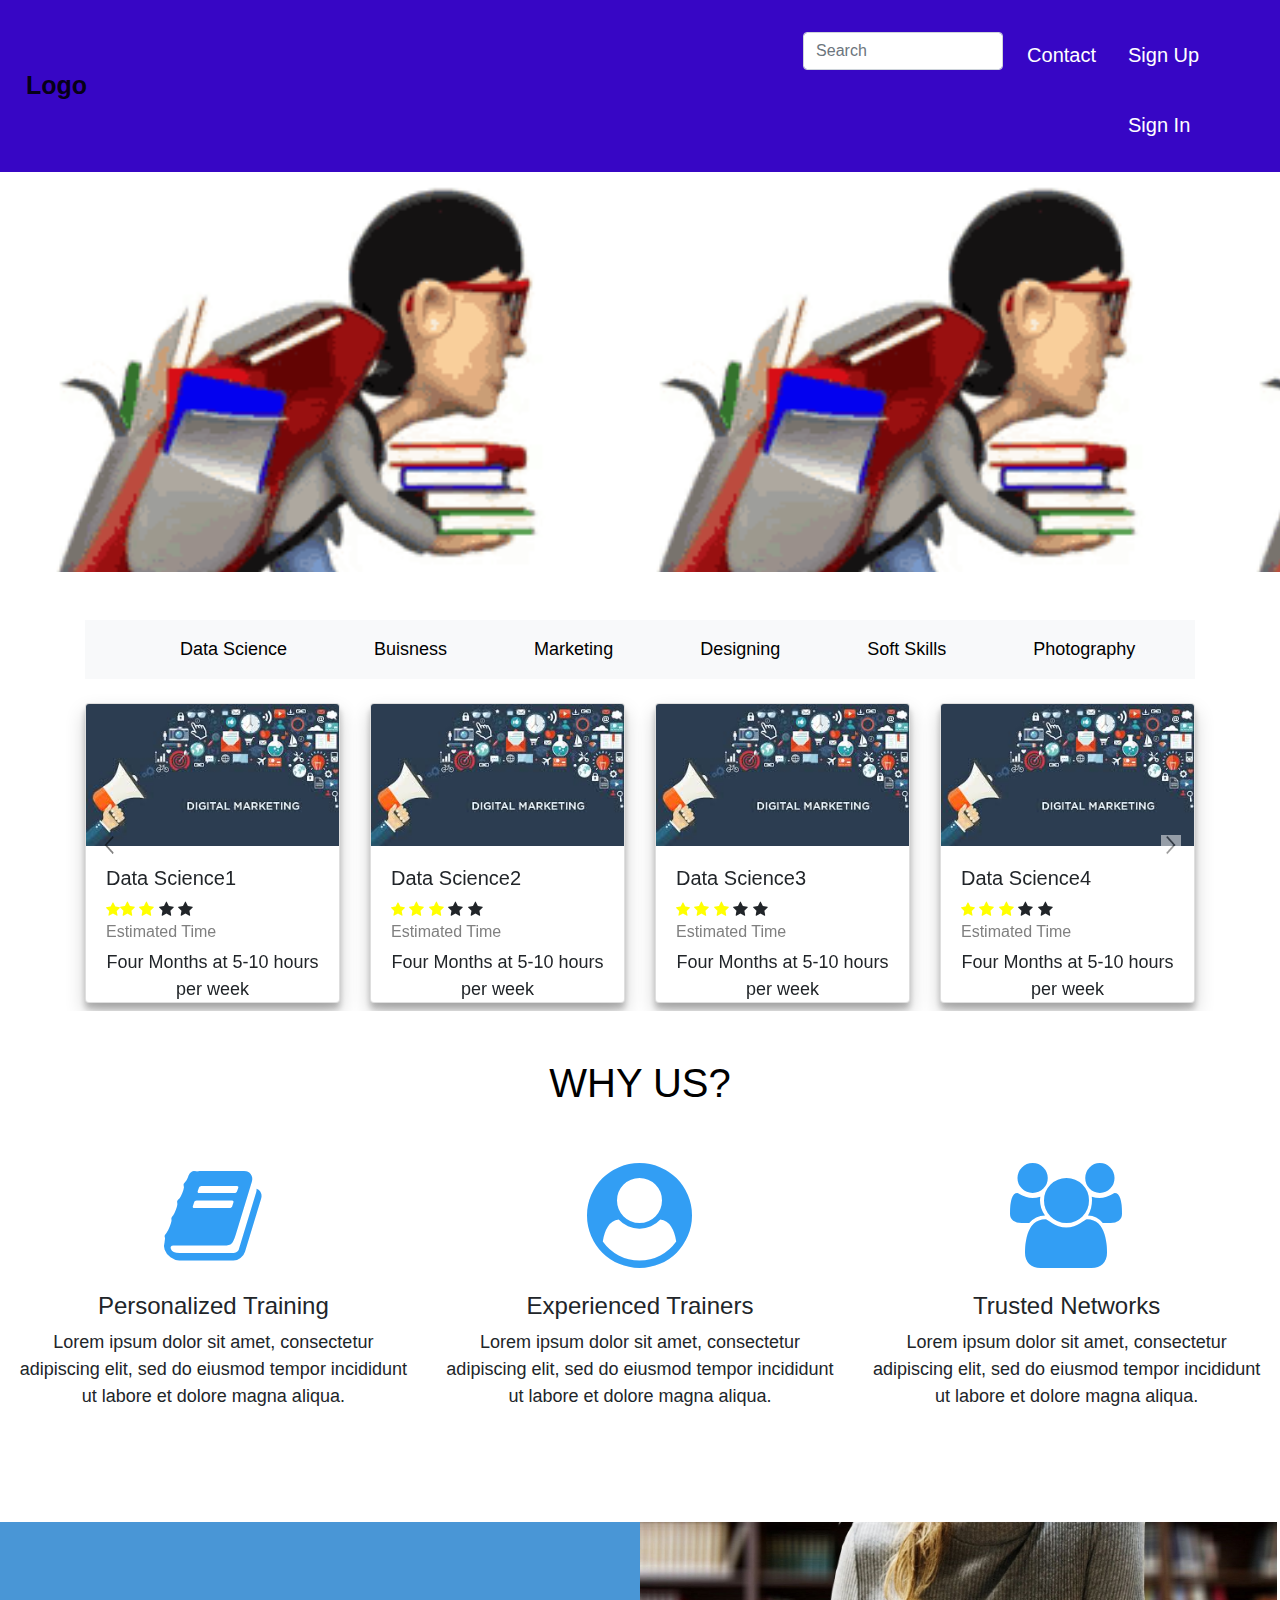
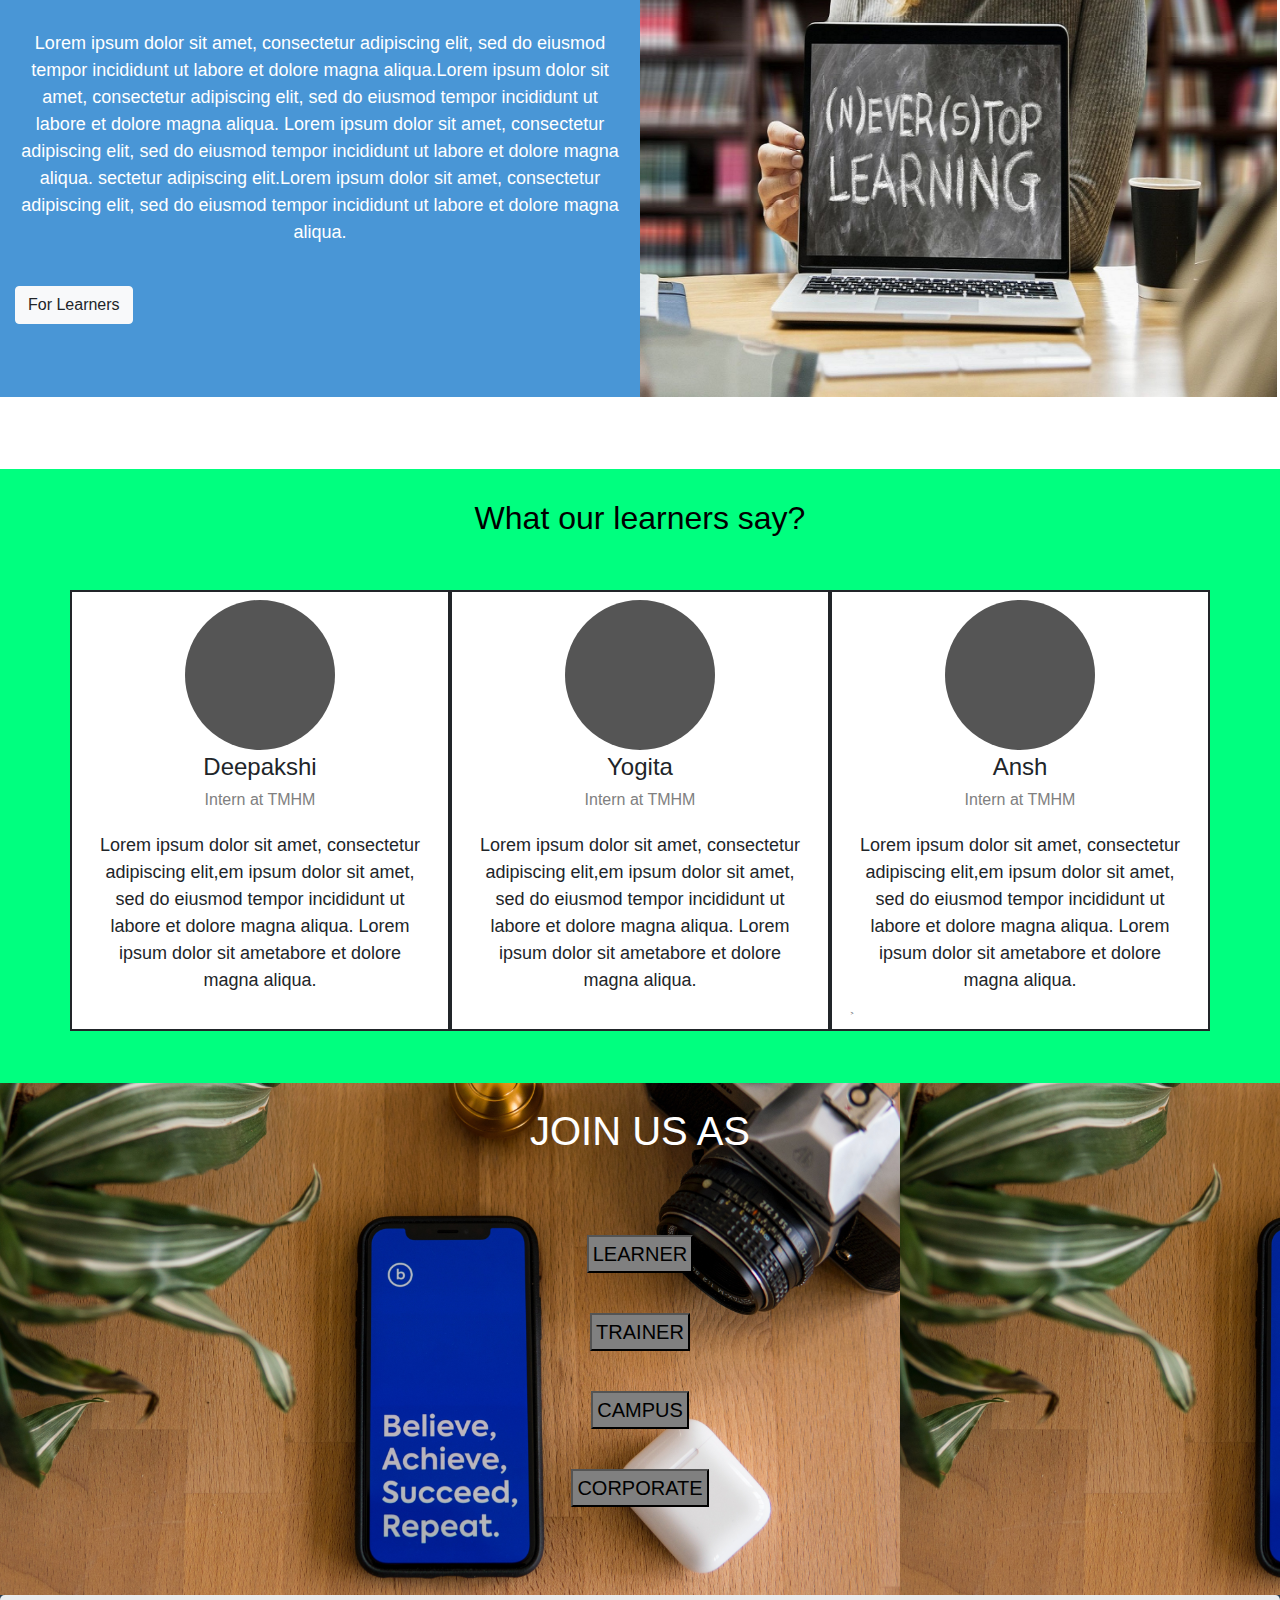
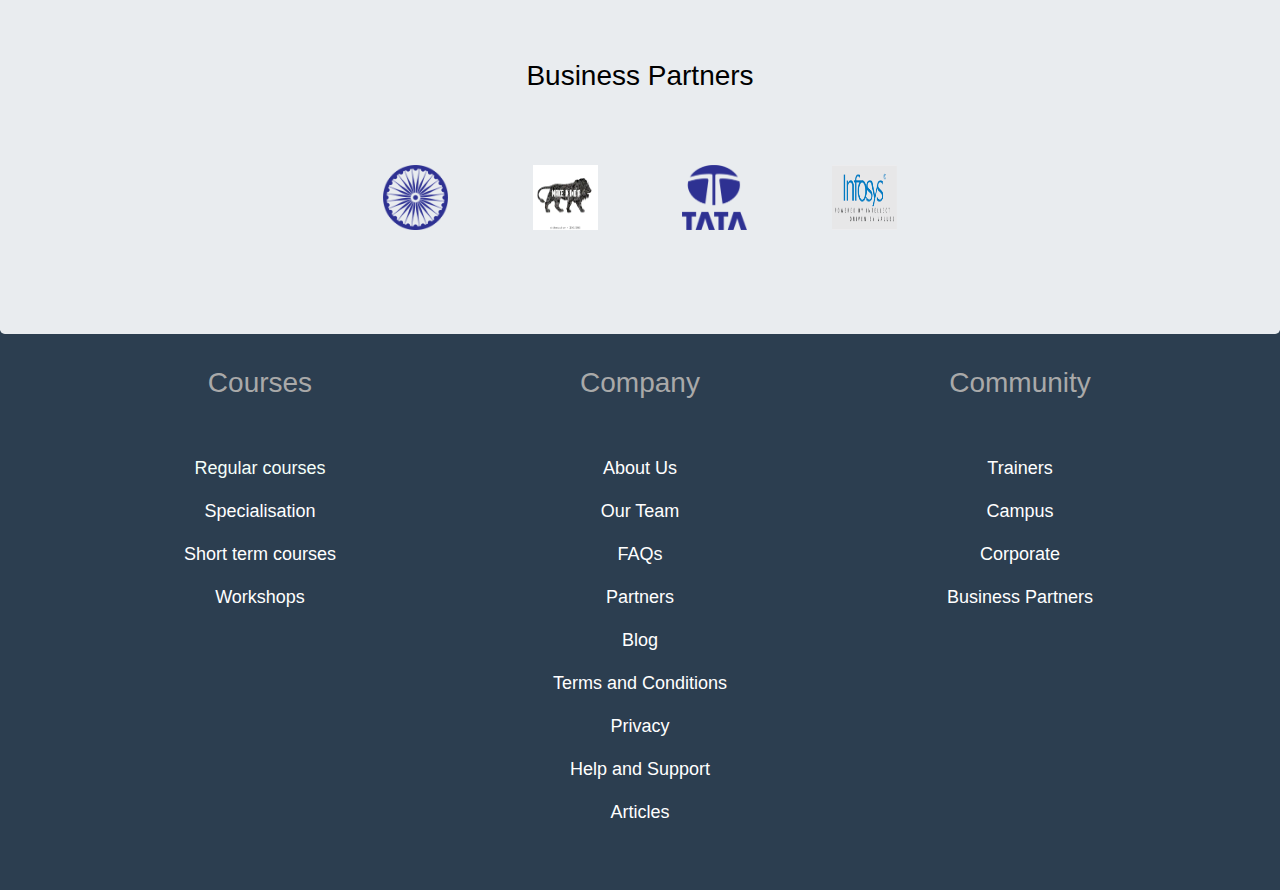
<file: index.html>
<!DOCTYPE html>
<html>
<head>
	<title></title>
	<meta name="viewport" content="width=device-width, initial-scale=1.0">
	<link rel='stylesheet' href='https://stackpath.bootstrapcdn.com/bootstrap/4.4.1/css/bootstrap.min.css' integrity='sha384-Vkoo8x4CGsO3+Hhxv8T/Q5PaXtkKtu6ug5TOeNV6gBiFeWPGFN9MuhOf23Q9Ifjh' crossorigin='anonymous'>
	<link rel='stylesheet' href='https://stackpath.bootstrapcdn.com/font-awesome/4.7.0/css/font-awesome.min.css'>
	<!-- <link rel="stylesheet" type="text/css" href="landing1 page.css"> -->
	<link rel='stylesheet' type='text/css' href='style.css'>
	<script src='https://code.jquery.com/jquery-3.4.1.slim.min.js' integrity='sha384-J6qa4849blE2+poT4WnyKhv5vZF5SrPo0iEjwBvKU7imGFAV0wwj1yYfoRSJoZ+n' crossorigin='anonymous'></script>
	<script src='https://cdn.jsdelivr.net/npm/popper.js@1.16.0/dist/umd/popper.min.js' integrity='sha384-Q6E9RHvbIyZFJoft+2mJbHaEWldlvI9IOYy5n3zV9zzTtmI3UksdQRVvoxMfooAo' crossorigin='anonymous'></script>
	<script src='https://stackpath.bootstrapcdn.com/bootstrap/4.4.1/js/bootstrap.min.js' integrity='sha384-wfSDF2E50Y2D1uUdj0O3uMBJnjuUD4Ih7YwaYd1iqfktj0Uod8GCExl3Og8ifwB6' crossorigin='anonymous'></script>
</head>

<script type='text/javascript'>
	function change(clicked){
		if( clicked=='cat1'){
			// if(catt1.innerHTML==''){
				var output1="<div class='carousel-inner'><div class='carousel-item active'><div class='container'><div class='row'><div class='col-sm-12 col-lg-3 mt-4'><div class='card'><img class='card-img-top' src='img/digit.jpg' alt='Card image cap'><div class='card-body'><h5>Data Science1</h5><span class='fa fa-star checked sp' ></span><span class='fa fa-star checked '></span>"
				output1+="<span class='fa fa-star checked '></span>"
				output1+="<span class='fa fa-star '></span>"
				output1+="<span class='fa fa-star '></span>"
				output1+="<br><h6>Estimated Time</h6><p class='desc'>Four Months at 5-10 hours per week</p></div></div></div><div class='col-sm-12 col-lg-3 mt-4'><div class='card'><img class='card-img-top' src='img/digit.jpg' alt='Card image cap'><div class='card-body'><h5 >Data Science2</h5><span class='fa fa-star checked sp' ></span><span class='fa fa-star checked '></span><span class='fa fa-star checked '></span><span class='fa fa-star '></span><span class='fa fa-star '></span><br><h6>Estimated Time</h6><p class='desc'>Four Months at 5-10 hours per week</p></div></div></div><div class='col-sm-12 col-lg-3 mt-4'><div class='card'><img class='card-img-top' src='img/digit.jpg' alt='Card image cap'><div class='card-body'><h5 >Data Science3</h5><span class='fa fa-star checked sp' ></span><span class='fa fa-star checked '></span><span class='fa fa-star checked '></span><span class='fa fa-star '></span><span class='fa fa-star '></span><br><h6>Estimated Time</h6><p class='desc'>Four Months at 5-10 hours per week</p></div></div></div><div class='col-sm-12 col-lg-3 mt-4'><div class='card'><img class='card-img-top' src='img/digit.jpg' alt='Card image cap'><div class='card-body'><h5 >Data Science4</h5><span class='fa fa-star checked sp' ></span><span class='fa fa-star checked '></span><span class='fa fa-star checked '></span><span class='fa fa-star '></span><span class='fa fa-star '></span><br><h6>Estimated Time</h6><p class='desc'>Four Months at 5-10 hours per week</p></div></div></div></div></div></div><div class='carousel-item'><div class='container'><div class='row'><div class='col-sm-12 col-lg-3 mt-4'><div class='card'><img class='card-img-top' src='img/digit.jpg' alt='Card image cap'><div class='card-body'><h5 >Data Science5</h5><span class='fa fa-star checked sp' ></span><span class='fa fa-star checked '></span><span class='fa fa-star checked '></span><span class='fa fa-star '></span><span class='fa fa-star '></span><br><h6>Estimated Time</h6><p class='desc'>Four Months at 5-10 hours per week</p></div></div></div><div class='col-sm-12 col-lg-3 mt-4'><div class='card'><img class='card-img-top' src='img/digit.jpg' alt='Card image cap'><div class='card-body'><h5 >Data Science6</h5><span class='fa fa-star checked sp' ></span><span class='fa fa-star checked '></span><span class='fa fa-star checked '></span><span class='fa fa-star '></span><span class='fa fa-star '></span><br><h6>Estimated Time</h6><p class='desc'>Four Months at 5-10 hours per week</p></div></div></div>	<div class='col-sm-12 col-lg-3 mt-4'><div class='card'><img class='card-img-top' src='img/digit.jpg' alt='Card image cap'><div class='card-body'><h5 >Data Science7</h5><span class='fa fa-star checked sp' ></span><span class='fa fa-star checked '></span><span class='fa fa-star checked '></span><span class='fa fa-star '></span><span class='fa fa-star '></span><br><h6>Estimated Time</h6><p class='desc'>Four Months at 5-10 hours per week</p></div></div></div><div class='col-sm-12 col-lg-3 mt-4'><div class='card'><img class='card-img-top' src='img/digit.jpg' alt='Card image cap'><div class='card-body'><h5 >Data Science8</h5><span class='fa fa-star checked sp' ></span><span class='fa fa-star checked '></span><span class='fa fa-star checked '></span><span class='fa fa-star '></span><span class='fa fa-star '></span><br><h6>Estimated Time</h6><p class='desc'>Four Months at 5-10 hours per week</p></div></div></div></div></div></div><div class='carousel-item'><div class='container'><div class='row'><div class='col-sm-12 col-lg-3 mt-4'><div class='card'><img class='card-img-top' src='img/digit.jpg' alt='Card image cap'><div class='card-body'><h5 >Data Science8</h5><span class='fa fa-star checked sp' ></span><span class='fa fa-star checked '></span><span class='fa fa-star checked '></span><span class='fa fa-star '></span><span class='fa fa-star '></span><br><h6>Estimated Time</h6><p class='desc'>Four Months at 5-10 hours per week</p></div></div></div><div class='col-sm-12 col-lg-3 mt-4'><div class='card'><img class='card-img-top' src='img/digit.jpg' alt='Card image cap'><div class='card-body'><h5 >Data Science9</h5><span class='fa fa-star checked sp' ></span><span class='fa fa-star checked '></span><span class='fa fa-star checked '></span><span class='fa fa-star '></span><span class='fa fa-star '></span><br><h6>Estimated Time</h6><p class='desc'>Four Months at 5-10 hours per week</p></div></div></div><div class='col-sm-12 col-lg-3 mt-4'><div class='card'><img class='card-img-top' src='img/digit.jpg' alt='Card image cap'><div class='card-body'><h5 >Data Science10</h5><span class='fa fa-star checked sp' ></span><span class='fa fa-star checked '></span><span class='fa fa-star checked '></span><span class='fa fa-star '></span><span class='fa fa-star '></span><br><h6>Estimated Time</h6><p class='desc'>Four Months at 5-10 hours per week</p></div></div></div><div class='col-sm-12 col-lg-3 mt-4'><div class='card'><img class='card-img-top' src='img/digit.jpg' alt='Card image cap'><div class='card-body'><h5 >Data Science11</h5><span class='fa fa-star checked sp' ></span><span class='fa fa-star checked '></span><span class='fa fa-star checked '></span><span class='fa fa-star '></span><span class='fa fa-star '></span><br><h6>Estimated Time</h6><p class='desc'>Four Months at 5-10 hours per week</p></div></div></div></div></div>"
				catt1.innerHTML=output1;
				// catt2.innerHTML='';
				// catt3.innerHTML='';
				// catt4.innerHTML='';
				// catt5.innerHTML='';
				// catt6.innerHTML='';

			}
			// else{
			// 	output1='';
			// 	catt1.innerHTML=output1;
			// 	catt2.innerHTML='';
			// 	catt3.innerHTML='';
			// 	catt4.innerHTML='';
			// 	catt5.innerHTML='';
			// 	catt6.innerHTML='';


			// }

		// }




		if( clicked=='cat2'){
			// if(catt1.innerHTML==''){
				var output2="<div class='carousel-inner'><div class='carousel-item active'><div class='container'><div class='row'><div class='col-sm-12 col-lg-3 mt-4'><div class='card'><img class='card-img-top' src='img/digit.jpg' alt='Card image cap'><div class='card-body'><h5 >Buisness1</h5><span class='fa fa-star checked sp' ></span><span class='fa fa-star checked '></span>"
				output2+="<span class='fa fa-star checked '></span>"
				output2+="<span class='fa fa-star '></span>"
				output2+="<span class='fa fa-star '></span>"
				output2+="<br><h6>Estimated Time</h6><p class='desc'>Four Months at 5-10 hours per week</p></div></div></div><div class='col-sm-12 col-lg-3 mt-4'><div class='card'><img class='card-img-top' src='img/digit.jpg' alt='Card image cap'><div class='card-body'><h5 >Buisness2</h5><span class='fa fa-star checked sp' ></span><span class='fa fa-star checked '></span><span class='fa fa-star checked '></span><span class='fa fa-star '></span><span class='fa fa-star '></span><br><h6>Estimated Time</h6><p class='desc'>Four Months at 5-10 hours per week</p></div></div></div><div class='col-sm-12 col-lg-3 mt-4'><div class='card'><img class='card-img-top' src='img/digit.jpg' alt='Card image cap'><div class='card-body'><h5 >Buisness3</h5><span class='fa fa-star checked sp' ></span><span class='fa fa-star checked '></span><span class='fa fa-star checked '></span><span class='fa fa-star '></span><span class='fa fa-star '></span><br><h6>Estimated Time</h6><p class='desc'>Four Months at 5-10 hours per week</p></div></div></div><div class='col-sm-12 col-lg-3 mt-4'><div class='card'><img class='card-img-top' src='img/digit.jpg' alt='Card image cap'><div class='card-body'><h5 >Buisness4</h5><span class='fa fa-star checked sp' ></span><span class='fa fa-star checked '></span><span class='fa fa-star checked '></span><span class='fa fa-star '></span><span class='fa fa-star '></span><br><h6>Estimated Time</h6><p class='desc'>Four Months at 5-10 hours per week</p></div></div></div></div></div></div><div class='carousel-item'><div class='container'><div class='row'><div class='col-sm-12 col-lg-3 mt-4'><div class='card'><img class='card-img-top' src='img/digit.jpg' alt='Card image cap'><div class='card-body'><h5 >Buisness5</h5><span class='fa fa-star checked sp' ></span><span class='fa fa-star checked '></span><span class='fa fa-star checked '></span><span class='fa fa-star '></span><span class='fa fa-star '></span><br><h6>Estimated Time</h6><p class='desc'>Four Months at 5-10 hours per week</p></div></div></div><div class='col-sm-12 col-lg-3 mt-4'><div class='card'><img class='card-img-top' src='img/digit.jpg' alt='Card image cap'><div class='card-body'><h5 >Buisness6</h5><span class='fa fa-star checked sp' ></span><span class='fa fa-star checked '></span><span class='fa fa-star checked '></span><span class='fa fa-star '></span><span class='fa fa-star '></span><br><h6>Estimated Time</h6><p class='desc'>Four Months at 5-10 hours per week</p></div></div></div>	<div class='col-sm-12 col-lg-3 mt-4'><div class='card'><img class='card-img-top' src='img/digit.jpg' alt='Card image cap'><div class='card-body'><h5 >Buisness7</h5><span class='fa fa-star checked sp' ></span><span class='fa fa-star checked '></span><span class='fa fa-star checked '></span><span class='fa fa-star '></span><span class='fa fa-star '></span><br><h6>Estimated Time</h6><p class='desc'>Four Months at 5-10 hours per week</p></div></div></div><div class='col-sm-12 col-lg-3 mt-4'><div class='card'><img class='card-img-top' src='img/digit.jpg' alt='Card image cap'><div class='card-body'><h5 >Buisness8</h5><span class='fa fa-star checked sp' ></span><span class='fa fa-star checked '></span><span class='fa fa-star checked '></span><span class='fa fa-star '></span><span class='fa fa-star '></span><br><h6>Estimated Time</h6><p class='desc'>Four Months at 5-10 hours per week</p></div></div></div></div></div></div><div class='carousel-item'><div class='container'><div class='row'><div class='col-sm-12 col-lg-3 mt-4'><div class='card'><img class='card-img-top' src='img/digit.jpg' alt='Card image cap'><div class='card-body'><h5 >Buisness9</h5><span class='fa fa-star checked sp' ></span><span class='fa fa-star checked '></span><span class='fa fa-star checked '></span><span class='fa fa-star '></span><span class='fa fa-star '></span><br><h6>Estimated Time</h6><p class='desc'>Four Months at 5-10 hours per week</p></div></div></div><div class='col-sm-12 col-lg-3 mt-4'><div class='card'><img class='card-img-top' src='img/digit.jpg' alt='Card image cap'><div class='card-body'><h5 >Buisness10</h5><span class='fa fa-star checked sp' ></span><span class='fa fa-star checked '></span><span class='fa fa-star checked '></span><span class='fa fa-star '></span><span class='fa fa-star '></span><br><h6>Estimated Time</h6><p class='desc'>Four Months at 5-10 hours per week</p></div></div></div><div class='col-sm-12 col-lg-3 mt-4'><div class='card'><img class='card-img-top' src='img/digit.jpg' alt='Card image cap'><div class='card-body'><h5 >Buisness11</h5><span class='fa fa-star checked sp' ></span><span class='fa fa-star checked '></span><span class='fa fa-star checked '></span><span class='fa fa-star '></span><span class='fa fa-star '></span><br><h6>Estimated Time</h6><p class='desc'>Four Months at 5-10 hours per week</p></div></div></div><div class='col-sm-12 col-lg-3 mt-4'><div class='card'><img class='card-img-top' src='img/digit.jpg' alt='Card image cap'><div class='card-body'><h5 >Buisness12</h5><span class='fa fa-star checked sp' ></span><span class='fa fa-star checked '></span><span class='fa fa-star checked '></span><span class='fa fa-star '></span><span class='fa fa-star '></span><br><h6>Estimated Time</h6><p class='desc'>Four Months at 5-10 hours per week</p></div></div></div></div></div>"
				catt1.innerHTML=output2;
				// catt1.innerHTML='';
				// catt3.innerHTML='';
				// catt4.innerHTML='';
				// catt5.innerHTML='';
				// catt6.innerHTML='';

			// }
			// else{
			// 	output2='';
			// 	catt2.innerHTML=output2;
			// 	catt1.innerHTML='';
			// 	catt3.innerHTML='';
			// 	catt4.innerHTML='';
			// 	catt5.innerHTML='';
			// 	catt6.innerHTML='';


			// }

		}

		if( clicked=='cat3'){
			// if(catt3.innerHTML==''){
				var output3="<div class='carousel-inner'><div class='carousel-item active'><div class='container'><div class='row'><div class='col-sm-12 col-lg-3 mt-4'><div class='card'><img class='card-img-top' src='img/digit.jpg' alt='Card image cap'><div class='card-body'><h5 >Marketing1</h5><span class='fa fa-star checked sp' ></span><span class='fa fa-star checked '></span>"
				output3+="<span class='fa fa-star checked '></span>"
				output3+="<span class='fa fa-star '></span>"
				output3+="<span class='fa fa-star '></span>"
				output3+="<br><h6>Estimated Time</h6><p class='desc'>Four Months at 5-10 hours per week</p></div></div></div><div class='col-sm-12 col-lg-3 mt-4'><div class='card'><img class='card-img-top' src='img/digit.jpg' alt='Card image cap'><div class='card-body'><h5 >Marketing2</h5><span class='fa fa-star checked sp' ></span><span class='fa fa-star checked '></span><span class='fa fa-star checked '></span><span class='fa fa-star '></span><span class='fa fa-star '></span><br><h6>Estimated Time</h6><p class='desc'>Four Months at 5-10 hours per week</p></div></div></div><div class='col-sm-12 col-lg-3 mt-4'><div class='card'><img class='card-img-top' src='img/digit.jpg' alt='Card image cap'><div class='card-body'><h5 >Marketing3</h5><span class='fa fa-star checked sp' ></span><span class='fa fa-star checked '></span><span class='fa fa-star checked '></span><span class='fa fa-star '></span><span class='fa fa-star '></span><br><h6>Estimated Time</h6><p class='desc'>Four Months at 5-10 hours per week</p></div></div></div><div class='col-sm-12 col-lg-3 mt-4'><div class='card'><img class='card-img-top' src='img/digit.jpg' alt='Card image cap'><div class='card-body'><h5 > Marketing12</h5><span class='fa fa-star checked sp' ></span><span class='fa fa-star checked '></span><span class='fa fa-star checked '></span><span class='fa fa-star '></span><span class='fa fa-star '></span><br><h6>Estimated Time</h6><p class='desc'>Four Months at 5-10 hours per week</p></div></div></div></div></div></div><div class='carousel-item'><div class='container'><div class='row'><div class='col-sm-12 col-lg-3 mt-4'><div class='card'><img class='card-img-top' src='img/digit.jpg' alt='Card image cap'><div class='card-body'><h5 >Marketing4</h5><span class='fa fa-star checked sp' ></span><span class='fa fa-star checked '></span><span class='fa fa-star checked '></span><span class='fa fa-star '></span><span class='fa fa-star '></span><br><h6>Estimated Time</h6><p class='desc'>Four Months at 5-10 hours per week</p></div></div></div><div class='col-sm-12 col-lg-3 mt-4'><div class='card'><img class='card-img-top' src='img/digit.jpg' alt='Card image cap'><div class='card-body'><h5 > Marketing5</h5><span class='fa fa-star checked sp' ></span><span class='fa fa-star checked '></span><span class='fa fa-star checked '></span><span class='fa fa-star '></span><span class='fa fa-star '></span><br><h6>Estimated Time</h6><p class='desc'>Four Months at 5-10 hours per week</p></div></div></div>	<div class='col-sm-12 col-lg-3 mt-4'><div class='card'><img class='card-img-top' src='img/digit.jpg' alt='Card image cap'><div class='card-body'><h5 >Marketing6</h5><span class='fa fa-star checked sp' ></span><span class='fa fa-star checked '></span><span class='fa fa-star checked '></span><span class='fa fa-star '></span><span class='fa fa-star '></span><br><h6>Estimated Time</h6><p class='desc'>Four Months at 5-10 hours per week</p></div></div></div><div class='col-sm-12 col-lg-3 mt-4'><div class='card'><img class='card-img-top' src='img/digit.jpg' alt='Card image cap'><div class='card-body'><h5 > Marketing7</h5><span class='fa fa-star checked sp' ></span><span class='fa fa-star checked '></span><span class='fa fa-star checked '></span><span class='fa fa-star '></span><span class='fa fa-star '></span><br><h6>Estimated Time</h6><p class='desc'>Four Months at 5-10 hours per week</p></div></div></div></div></div></div><div class='carousel-item'><div class='container'><div class='row'><div class='col-sm-12 col-lg-3 mt-4'><div class='card'><img class='card-img-top' src='img/digit.jpg' alt='Card image cap'><div class='card-body'><h5 >Marketing8</h5><span class='fa fa-star checked sp' ></span><span class='fa fa-star checked '></span><span class='fa fa-star checked '></span><span class='fa fa-star '></span><span class='fa fa-star '></span><br><h6>Estimated Time</h6><p class='desc'>Four Months at 5-10 hours per week</p></div></div></div><div class='col-sm-12 col-lg-3 mt-4'><div class='card'><img class='card-img-top' src='img/digit.jpg' alt='Card image cap'><div class='card-body'><h5 > Marketing9</h5><span class='fa fa-star checked sp' ></span><span class='fa fa-star checked '></span><span class='fa fa-star checked '></span><span class='fa fa-star '></span><span class='fa fa-star '></span><br><h6>Estimated Time</h6><p class='desc'>Four Months at 5-10 hours per week</p></div></div></div><div class='col-sm-12 col-lg-3 mt-4'><div class='card'><img class='card-img-top' src='img/digit.jpg' alt='Card image cap'><div class='card-body'><h5 > Marketing10</h5><span class='fa fa-star checked sp' ></span><span class='fa fa-star checked '></span><span class='fa fa-star checked '></span><span class='fa fa-star '></span><span class='fa fa-star '></span><br><h6>Estimated Time</h6><p class='desc'>Four Months at 5-10 hours per week</p></div></div></div><div class='col-sm-12 col-lg-3 mt-4'><div class='card'><img class='card-img-top' src='img/digit.jpg' alt='Card image cap'><div class='card-body'><h5 > Marketing11</h5><span class='fa fa-star checked sp' ></span><span class='fa fa-star checked '></span><span class='fa fa-star checked '></span><span class='fa fa-star '></span><span class='fa fa-star '></span><br><h6>Estimated Time</h6><p class='desc'>Four Months at 5-10 hours per week</p></div></div></div></div></div>"
				catt1.innerHTML=output3;
				// catt1.innerHTML='';
				// catt2.innerHTML='';
				// catt4.innerHTML='';
				// catt5.innerHTML='';
				// catt6.innerHTML='';

			}
			// else{
			// 	output3='';
			// 	catt3.innerHTML=output3;
			// 	catt1.innerHTML='';
			// 	catt2.innerHTML='';
			// 	catt4.innerHTML='';
			// 	catt5.innerHTML='';
			// 	catt6.innerHTML='';


			// }

		// }

		if( clicked=='cat4'){
			// if(catt4.innerHTML==''){
				var output4="<div class='carousel-inner'><div class='carousel-item active'><div class='container'><div class='row'><div class='col-sm-12 col-lg-3 mt-4'><div class='card'><img class='card-img-top' src='img/digit.jpg' alt='Card image cap'><div class='card-body'><h5 >Designing1</h5><span class='fa fa-star checked sp' ></span><span class='fa fa-star checked '></span>"
				output4+="<span class='fa fa-star checked '></span>"
				output4+="<span class='fa fa-star '></span>"
				output4+="<span class='fa fa-star '></span>"
				output4+="<br><h6>Estimated Time</h6><p class='desc'>Four Months at 5-10 hours per week</p></div></div></div><div class='col-sm-12 col-lg-3 mt-4'><div class='card'><img class='card-img-top' src='img/digit.jpg' alt='Card image cap'><div class='card-body'><h5 >Designing2</h5><span class='fa fa-star checked sp' ></span><span class='fa fa-star checked '></span><span class='fa fa-star checked '></span><span class='fa fa-star '></span><span class='fa fa-star '></span><br><h6>Estimated Time</h6><p class='desc'>Four Months at 5-10 hours per week</p></div></div></div><div class='col-sm-12 col-lg-3 mt-4'><div class='card'><img class='card-img-top' src='img/digit.jpg' alt='Card image cap'><div class='card-body'><h5 >Designing3</h5><span class='fa fa-star checked sp' ></span><span class='fa fa-star checked '></span><span class='fa fa-star checked '></span><span class='fa fa-star '></span><span class='fa fa-star '></span><br><h6>Estimated Time</h6><p class='desc'>Four Months at 5-10 hours per week</p></div></div></div><div class='col-sm-12 col-lg-3 mt-4'><div class='card'><img class='card-img-top' src='img/digit.jpg' alt='Card image cap'><div class='card-body'><h5 >Designing4</h5><span class='fa fa-star checked sp' ></span><span class='fa fa-star checked '></span><span class='fa fa-star checked '></span><span class='fa fa-star '></span><span class='fa fa-star '></span><br><h6>Estimated Time</h6><p class='desc'>Four Months at 5-10 hours per week</p></div></div></div></div></div></div><div class='carousel-item'><div class='container'><div class='row'><div class='col-sm-12 col-lg-3 mt-4'><div class='card'><img class='card-img-top' src='img/digit.jpg' alt='Card image cap'><div class='card-body'><h5 >Designing5</h5><span class='fa fa-star checked sp' ></span><span class='fa fa-star checked '></span><span class='fa fa-star checked '></span><span class='fa fa-star '></span><span class='fa fa-star '></span><br><h6>Estimated Time</h6><p class='desc'>Four Months at 5-10 hours per week</p></div></div></div><div class='col-sm-12 col-lg-3 mt-4'><div class='card'><img class='card-img-top' src='img/digit.jpg' alt='Card image cap'><div class='card-body'><h5 >Designing6</h5><span class='fa fa-star checked sp' ></span><span class='fa fa-star checked '></span><span class='fa fa-star checked '></span><span class='fa fa-star '></span><span class='fa fa-star '></span><br><h6>Estimated Time</h6><p class='desc'>Four Months at 5-10 hours per week</p></div></div></div>	<div class='col-sm-12 col-lg-3 mt-4'><div class='card'><img class='card-img-top' src='img/digit.jpg' alt='Card image cap'><div class='card-body'><h5 >Designing7</h5><span class='fa fa-star checked sp' ></span><span class='fa fa-star checked '></span><span class='fa fa-star checked '></span><span class='fa fa-star '></span><span class='fa fa-star '></span><br><h6>Estimated Time</h6><p class='desc'>Four Months at 5-10 hours per week</p></div></div></div><div class='col-sm-12 col-lg-3 mt-4'><div class='card'><img class='card-img-top' src='img/digit.jpg' alt='Card image cap'><div class='card-body'><h5 >Designing8</h5><span class='fa fa-star checked sp' ></span><span class='fa fa-star checked '></span><span class='fa fa-star checked '></span><span class='fa fa-star '></span><span class='fa fa-star '></span><br><h6>Estimated Time</h6><p class='desc'>Four Months at 5-10 hours per week</p></div></div></div></div></div></div><div class='carousel-item'><div class='container'><div class='row'><div class='col-sm-12 col-lg-3 mt-4'><div class='card'><img class='card-img-top' src='img/digit.jpg' alt='Card image cap'><div class='card-body'><h5 >Designing9</h5><span class='fa fa-star checked sp' ></span><span class='fa fa-star checked '></span><span class='fa fa-star checked '></span><span class='fa fa-star '></span><span class='fa fa-star '></span><br><h6>Estimated Time</h6><p class='desc'>Four Months at 5-10 hours per week</p></div></div></div><div class='col-sm-12 col-lg-3 mt-4'><div class='card'><img class='card-img-top' src='img/digit.jpg' alt='Card image cap'><div class='card-body'><h5 >Designing10</h5><span class='fa fa-star checked sp' ></span><span class='fa fa-star checked '></span><span class='fa fa-star checked '></span><span class='fa fa-star '></span><span class='fa fa-star '></span><br><h6>Estimated Time</h6><p class='desc'>Four Months at 5-10 hours per week</p></div></div></div><div class='col-sm-12 col-lg-3 mt-4'><div class='card'><img class='card-img-top' src='img/digit.jpg' alt='Card image cap'><div class='card-body'><h5 >Designing11</h5><span class='fa fa-star checked sp' ></span><span class='fa fa-star checked '></span><span class='fa fa-star checked '></span><span class='fa fa-star '></span><span class='fa fa-star '></span><br><h6>Estimated Time</h6><p class='desc'>Four Months at 5-10 hours per week</p></div></div></div><div class='col-sm-12 col-lg-3 mt-4'><div class='card'><img class='card-img-top' src='img/digit.jpg' alt='Card image cap'><div class='card-body'><h5 >Designing12</h5><span class='fa fa-star checked sp' ></span><span class='fa fa-star checked '></span><span class='fa fa-star checked '></span><span class='fa fa-star '></span><span class='fa fa-star '></span><br><h6>Estimated Time</h6><p class='desc'>Four Months at 5-10 hours per week</p></div></div></div></div></div>"
				catt1.innerHTML=output4;
			// 	catt1.innerHTML='';
			// 	catt3.innerHTML='';
			// 	catt2.innerHTML='';
			// 	catt5.innerHTML='';
			// 	catt6.innerHTML='';

			// }
			// else{
			// 	output4='';
			// 	catt4.innerHTML=output4;
			// 	catt1.innerHTML='';
			// 	catt2.innerHTML='';
			// 	catt4.innerHTML='';
			// 	catt5.innerHTML='';
			// 	catt6.innerHTML='';


			// }

		}

		if( clicked=='cat5'){
			// if(catt5.innerHTML==''){
				var output5="<div class='carousel-inner'><div class='carousel-item active'><div class='container'><div class='row'><div class='col-sm-12 col-lg-3 mt-4'><div class='card'><img class='card-img-top' src='img/digit.jpg' alt='Card image cap'><div class='card-body'><h5 >Soft Skills1</h5><span class='fa fa-star checked sp' ></span><span class='fa fa-star checked '></span>"
				output5+="<span class='fa fa-star checked '></span>"
				output5+="<span class='fa fa-star '></span>"
				output5+="<span class='fa fa-star '></span>"
				output5+="<br><h6>Estimated Time</h6><p class='desc'>Four Months at 5-10 hours per week</p></div></div></div><div class='col-sm-12 col-lg-3 mt-4'><div class='card'><img class='card-img-top' src='img/digit.jpg' alt='Card image cap'><div class='card-body'><h5 >Soft Skills2</h5><span class='fa fa-star checked sp' ></span><span class='fa fa-star checked '></span><span class='fa fa-star checked '></span><span class='fa fa-star '></span><span class='fa fa-star '></span><br><h6>Estimated Time</h6><p class='desc'>Four Months at 5-10 hours per week</p></div></div></div><div class='col-sm-12 col-lg-3 mt-4'><div class='card'><img class='card-img-top' src='img/digit.jpg' alt='Card image cap'><div class='card-body'><h5 >Soft Skills3</h5><span class='fa fa-star checked sp' ></span><span class='fa fa-star checked '></span><span class='fa fa-star checked '></span><span class='fa fa-star '></span><span class='fa fa-star '></span><br><h6>Estimated Time</h6><p class='desc'>Four Months at 5-10 hours per week</p></div></div></div><div class='col-sm-12 col-lg-3 mt-4'><div class='card'><img class='card-img-top' src='img/digit.jpg' alt='Card image cap'><div class='card-body'><h5 >Soft Skills4</h5><span class='fa fa-star checked sp' ></span><span class='fa fa-star checked '></span><span class='fa fa-star checked '></span><span class='fa fa-star '></span><span class='fa fa-star '></span><br><h6>Estimated Time</h6><p class='desc'>Four Months at 5-10 hours per week</p></div></div></div></div></div></div><div class='carousel-item'><div class='container'><div class='row'><div class='col-sm-12 col-lg-3 mt-4'><div class='card'><img class='card-img-top' src='img/digit.jpg' alt='Card image cap'><div class='card-body'><h5 >Soft Skills5</h5><span class='fa fa-star checked sp' ></span><span class='fa fa-star checked '></span><span class='fa fa-star checked '></span><span class='fa fa-star '></span><span class='fa fa-star '></span><br><h6>Estimated Time</h6><p class='desc'>Four Months at 5-10 hours per week</p></div></div></div><div class='col-sm-12 col-lg-3 mt-4'><div class='card'><img class='card-img-top' src='img/digit.jpg' alt='Card image cap'><div class='card-body'><h5 >Soft Skills16</h5><span class='fa fa-star checked sp' ></span><span class='fa fa-star checked '></span><span class='fa fa-star checked '></span><span class='fa fa-star '></span><span class='fa fa-star '></span><br><h6>Estimated Time</h6><p class='desc'>Four Months at 5-10 hours per week</p></div></div></div>	<div class='col-sm-12 col-lg-3 mt-4'><div class='card'><img class='card-img-top' src='img/digit.jpg' alt='Card image cap'><div class='card-body'><h5 >Soft Skilll7</h5><span class='fa fa-star checked sp' ></span><span class='fa fa-star checked '></span><span class='fa fa-star checked '></span><span class='fa fa-star '></span><span class='fa fa-star '></span><br><h6>Estimated Time</h6><p class='desc'>Four Months at 5-10 hours per week</p></div></div></div><div class='col-sm-12 col-lg-3 mt-4'><div class='card'><img class='card-img-top' src='img/digit.jpg' alt='Card image cap'><div class='card-body'><h5 >Soft Skills18</h5><span class='fa fa-star checked sp' ></span><span class='fa fa-star checked '></span><span class='fa fa-star checked '></span><span class='fa fa-star '></span><span class='fa fa-star '></span><br><h6>Estimated Time</h6><p class='desc'>Four Months at 5-10 hours per week</p></div></div></div></div></div></div><div class='carousel-item'><div class='container'><div class='row'><div class='col-sm-12 col-lg-3 mt-4'><div class='card'><img class='card-img-top' src='img/digit.jpg' alt='Card image cap'><div class='card-body'><h5 >Soft Skills9</h5><span class='fa fa-star checked sp' ></span><span class='fa fa-star checked '></span><span class='fa fa-star checked '></span><span class='fa fa-star '></span><span class='fa fa-star '></span><br><h6>Estimated Time</h6><p class='desc'>Four Months at 5-10 hours per week</p></div></div></div><div class='col-sm-12 col-lg-3 mt-4'><div class='card'><img class='card-img-top' src='img/digit.jpg' alt='Card image cap'><div class='card-body'><h5 >Soft Skills110</h5><span class='fa fa-star checked sp' ></span><span class='fa fa-star checked '></span><span class='fa fa-star checked '></span><span class='fa fa-star '></span><span class='fa fa-star '></span><br><h6>Estimated Time</h6><p class='desc'>Four Months at 5-10 hours per week</p></div></div></div><div class='col-sm-12 col-lg-3 mt-4'><div class='card'><img class='card-img-top' src='img/digit.jpg' alt='Card image cap'><div class='card-body'><h5 >Soft Skills11</h5><span class='fa fa-star checked sp' ></span><span class='fa fa-star checked '></span><span class='fa fa-star checked '></span><span class='fa fa-star '></span><span class='fa fa-star '></span><br><h6>Estimated Time</h6><p class='desc'>Four Months at 5-10 hours per week</p></div></div></div><div class='col-sm-12 col-lg-3 mt-4'><div class='card'><img class='card-img-top' src='img/digit.jpg' alt='Card image cap'><div class='card-body'><h5 >Soft Skills12</h5><span class='fa fa-star checked sp' ></span><span class='fa fa-star checked '></span><span class='fa fa-star checked '></span><span class='fa fa-star '></span><span class='fa fa-star '></span><br><h6>Estimated Time</h6><p class='desc'>Four Months at 5-10 hours per week</p></div></div></div></div></div>"
				catt1.innerHTML=output5;
				// catt1.innerHTML='';
			// 	catt3.innerHTML='';
			// 	catt4.innerHTML='';
			// 	catt2.innerHTML='';
			// 	catt6.innerHTML='';

			// }
			// else{
			// 	output5='';
			// 	catt5.innerHTML=output5;
			// 	catt1.innerHTML='';
			// 	catt3.innerHTML='';
			// 	catt4.innerHTML='';
			// 	catt2.innerHTML='';
			// 	catt6.innerHTML='';


			// }

		}

		if( clicked=='cat6'){
			// if(catt6.innerHTML==''){
				var output6="<div class='carousel-inner'><div class='carousel-item active'><div class='container'><div class='row'><div class='col-sm-12 col-lg-3 mt-4'><div class='card'><img class='card-img-top' src='img/digit.jpg' alt='Card image cap'><div class='card-body'><h5 >Photography1</h5><span class='fa fa-star checked sp' ></span><span class='fa fa-star checked '></span>"
				output6+="<span class='fa fa-star checked '></span>"
				output6+="<span class='fa fa-star '></span>"
				output6+="<span class='fa fa-star '></span>"
				output6+="<br><h6>Estimated Time</h6><p class='desc'>Four Months at 5-10 hours per week</p></div></div></div><div class='col-sm-12 col-lg-3 mt-4'><div class='card'><img class='card-img-top' src='img/digit.jpg' alt='Card image cap'><div class='card-body'><h5 >Photography2</h5><span class='fa fa-star checked sp' ></span><span class='fa fa-star checked '></span><span class='fa fa-star checked '></span><span class='fa fa-star '></span><span class='fa fa-star '></span><br><h6>Estimated Time</h6><p class='desc'>Four Months at 5-10 hours per week</p></div></div></div><div class='col-sm-12 col-lg-3 mt-4'><div class='card'><img class='card-img-top' src='img/digit.jpg' alt='Card image cap'><div class='card-body'><h5 >Photography3</h5><span class='fa fa-star checked sp' ></span><span class='fa fa-star checked '></span><span class='fa fa-star checked '></span><span class='fa fa-star '></span><span class='fa fa-star '></span><br><h6>Estimated Time</h6><p class='desc'>Four Months at 5-10 hours per week</p></div></div></div><div class='col-sm-12 col-lg-3 mt-4'><div class='card'><img class='card-img-top' src='img/digit.jpg' alt='Card image cap'><div class='card-body'><h5 >Photography4</h5><span class='fa fa-star checked sp' ></span><span class='fa fa-star checked '></span><span class='fa fa-star checked '></span><span class='fa fa-star '></span><span class='fa fa-star '></span><br><h6>Estimated Time</h6><p class='desc'>Four Months at 5-10 hours per week</p></div></div></div></div></div></div><div class='carousel-item'><div class='container'><div class='row'><div class='col-sm-12 col-lg-3 mt-4'><div class='card'><img class='card-img-top' src='img/digit.jpg' alt='Card image cap'><div class='card-body'><h5 >Photography5</h5><span class='fa fa-star checked sp' ></span><span class='fa fa-star checked '></span><span class='fa fa-star checked '></span><span class='fa fa-star '></span><span class='fa fa-star '></span><br><h6>Estimated Time</h6><p class='desc'>Four Months at 5-10 hours per week</p></div></div></div><div class='col-sm-12 col-lg-3 mt-4'><div class='card'><img class='card-img-top' src='img/digit.jpg' alt='Card image cap'><div class='card-body'><h5 >Photography6</h5><span class='fa fa-star checked sp' ></span><span class='fa fa-star checked '></span><span class='fa fa-star checked '></span><span class='fa fa-star '></span><span class='fa fa-star '></span><br><h6>Estimated Time</h6><p class='desc'>Four Months at 5-10 hours per week</p></div></div></div>	<div class='col-sm-12 col-lg-3 mt-4'><div class='card'><img class='card-img-top' src='img/digit.jpg' alt='Card image cap'><div class='card-body'><h5 >Photography7</h5><span class='fa fa-star checked sp' ></span><span class='fa fa-star checked '></span><span class='fa fa-star checked '></span><span class='fa fa-star '></span><span class='fa fa-star '></span><br><h6>Estimated Time</h6><p class='desc'>Four Months at 5-10 hours per week</p></div></div></div><div class='col-sm-12 col-lg-3 mt-4'><div class='card'><img class='card-img-top' src='img/digit.jpg' alt='Card image cap'><div class='card-body'><h5 >Photography8</h5><span class='fa fa-star checked sp' ></span><span class='fa fa-star checked '></span><span class='fa fa-star checked '></span><span class='fa fa-star '></span><span class='fa fa-star '></span><br><h6>Estimated Time</h6><p class='desc'>Four Months at 5-10 hours per week</p></div></div></div></div></div></div><div class='carousel-item'><div class='container'><div class='row'><div class='col-sm-12 col-lg-3 mt-4'><div class='card'><img class='card-img-top' src='img/digit.jpg' alt='Card image cap'><div class='card-body'><h5 >Photography9</h5><span class='fa fa-star checked sp' ></span><span class='fa fa-star checked '></span><span class='fa fa-star checked '></span><span class='fa fa-star '></span><span class='fa fa-star '></span><br><h6>Estimated Time</h6><p class='desc'>Four Months at 5-10 hours per week</p></div></div></div><div class='col-sm-12 col-lg-3 mt-4'><div class='card'><img class='card-img-top' src='img/digit.jpg' alt='Card image cap'><div class='card-body'><h5 >Photography10</h5><span class='fa fa-star checked sp' ></span><span class='fa fa-star checked '></span><span class='fa fa-star checked '></span><span class='fa fa-star '></span><span class='fa fa-star '></span><br><h6>Estimated Time</h6><p class='desc'>Four Months at 5-10 hours per week</p></div></div></div><div class='col-sm-12 col-lg-3 mt-4'><div class='card'><img class='card-img-top' src='img/digit.jpg' alt='Card image cap'><div class='card-body'><h5 >Photography11</h5><span class='fa fa-star checked sp' ></span><span class='fa fa-star checked '></span><span class='fa fa-star checked '></span><span class='fa fa-star '></span><span class='fa fa-star '></span><br><h6>Estimated Time</h6><p class='desc'>Four Months at 5-10 hours per week</p></div></div></div><div class='col-sm-12 col-lg-3 mt-4'><div class='card'><img class='card-img-top' src='img/digit.jpg' alt='Card image cap'><div class='card-body'><h5 >Photography12</h5><span class='fa fa-star checked sp' ></span><span class='fa fa-star checked '></span><span class='fa fa-star checked '></span><span class='fa fa-star '></span><span class='fa fa-star '></span><br><h6>Estimated Time</h6><p class='desc'>Four Months at 5-10 hours per week</p></div></div></div></div></div>"
				catt1.innerHTML=output6;
			// 	catt1.innerHTML='';
			// 	catt3.innerHTML='';
			// 	catt4.innerHTML='';
			// 	catt5.innerHTML='';
			// 	catt2.innerHTML='';

			// }
			
		}

		

	}
</script>
<style type="text/css">
	/*.navbar-light .navbar-toggler  {
    
    
    border:  2px solid white;
    height:40px;
    width:50px;
    float:left;
    margin-top: 20px;
    outline:none;
}*/
</style>


<body>
	<nav class="navbar navbar-expand-lg navbar-light" style="background-color: #3706c5">
  <a class="navbar-brand " href="#">Logo</a>
  <button class="navbar-toggler" type="button" data-toggle="collapse" data-target="#navbarNavAltMarkup" aria-controls="navbarNavAltMarkup" aria-expanded="false" aria-label="Toggle navigation">
    <span><i class="fa fa-bars" aria-hidden="true" style="color: white"> </i></span>
  </button>
  <div class="collapse navbar-collapse" id="navbarNavAltMarkup">
    <div class="navbar-nav">
      <div class="formgroup" >
				<input type="text" class="cont form-control mt-4" placeholder="Search">
			</div>
      <p class="marg1"><a class="nav-item nav-link side mt-4 " href="#" data-toggle="modal" data-target="#exampleModalCenter">Contact</a></p>
      <p class="marg">
      <a class="nav-item nav-link side mt-4 " href="#" data-toggle="modal" data-target="#exampl">Sign Up</a>

      <a class="nav-item nav-link side mt-4 " href="#" data-toggle="modal" data-target="#examp">Sign In</a>
      <!-- <a class="nav-item nav-link side mt-4 " href="#">Sign In</a> -->
  </p>
    </div>
  </div>
</nav>
<div class="modal fade" id="exampl" tabindex="-1" role="dialog" aria-labelledby="exampl" aria-hidden="true">
	<div class="modal-dialog" role="document">
		<div class="modal-content">
<div class="signup-form">
<form >
   <button type="button" class="close" data-dismiss="modal" aria-label="Close">
          <span aria-hidden="true">&times;</span>
        </button>
  	<h2 class="head">Sign Up</h2>
  	<p class="hint">Create Your Account.Its free and only takes one minute</p>
  	<div class="row">
  		<div class="col-xs-6 col-sm-6 col-md-6 col-lg-6">
  	<div class="form-group">
    <label for="First Name">Name</label>
    <input type="text" class="form-control" id="First" placeholder="First Name">
    </div>
  </div>
  <div class="col-xs-6 col-sm-6 col-md-6 col-lg-6">
  	<div class="form-group">
    <label for="Last Name">Last Name</label>
   <input type="text" class="form-control" id="Last" placeholder="Last Name">
    </div>
  </div>
</div>
  	<div class="form-group ">
    <label for="exampleInputEmail1">Email address</label>
    <input type="email" class="form-control" id="exampleInputEmail1" aria-describedby="emailHelp" placeholder="Enter email">

    <!-- <small id="emailHelp" class="form-text text-muted">We'll never share your email with anyone else.</small> -->

  </div>
  <div class="form-group">
    <label for="exampleInputPassword1">Password</label>
    <input type="password" class="form-control" id="exampleInputPassword1" placeholder="Password">
  </div>
  <div class="form-group">
    <label for="exampleConfirmPassword1"> Confirm Password</label>
    <input type="password" class="form-control" id="exampleInputPassword2" placeholder="Confirm Password">
  </div>
  <div class="form-group form-check">
    <input type="checkbox" class="form-check-input" id="exampleCheck1">
    <label class="form-check-label" for="exampleCheck1">I accept all the<span style="color:#007bff">&nbsp;Terms&nbsp;</span>&nbsp;and&nbsp;<span style="color:#007bff">Privacy Policies</span></label>
  </div>
  <button type="submit" class="btn btn-primary" style="width:100%">Sign Up</button>
</form>
</div>
</div>
</div>
</div>

	
         <div class="modal fade" id="examp" tabindex="-1" role="dialog" aria-labelledby="examp" aria-hidden="true">
	<div class="modal-dialog" role="document">
		<div class="modal-content">
<div class="signup-form">
<form >
   <button type="button" class="close" data-dismiss="modal" aria-label="Close">
          <span aria-hidden="true">&times;</span>
        </button>
  	<h2 class="head text-center">Sign In</h2>
  	<!-- <p class="hint">Create Your Account.Its free and only takes one minute</p> -->
  	
  		<!-- <div class="col-xs-6 col-sm-6 col-md-6 col-lg-6"> -->
  	<button type="submit" class="btn btn-primary" style="width:100%"><i class="fa fa-facebook" aria-hidden="true" style="color: white"></i>&nbsp;Sign in with facebook</button>
  <!-- </div> -->
  <!-- <div class="col-xs-6 col-sm-6 col-md-6 col-lg-6"> -->
  	<button type="submit" class="btn btn-danger mt-2" style="width:100%"><i class="fa fa-google-plus" aria-hidden="true" style="color: white"></i>&nbsp;Sign in with Google</button>
  	<p class="mt-4">OR</p>
 <!--  </div> -->
  	<div class="form-group ">
    <label for="exampleInputEmail1">Username</label>
    <input type="email" class="form-control" id="exampleInputEmail1" aria-describedby="emailHelp" placeholder="Enter email">
    
  </div>
  <div class="form-group">
    <label for="exampleInputPassword1">Password</label>
    <input type="password" class="form-control" id="exampleInputPassword1" placeholder="Password">
  </div>
    
<button type="submit" class="btn btn-primary" style="width:100%">Sign Up</button>

  <p class="text-right mt-4"><a>Forgot Password?</a></p>
  
</form>
</div>
</div>
</div>
</div>
	

     

	











	<!-- <nav class="navbar navbar-default">
		<ul class="navbar navbar-left">
			<a class="navbar-brand" href="#">Logo</a>
			
		</ul>
<button class="navbar-toggler" type="button" data-toggle="collapse" data-target="#navbarNavAltMarkup" aria-controls="navbarNavAltMarkup" aria-expanded="false" aria-label="Toggle navigation">
    <span class="navbar-toggler-icon"></span>
  </button>
  <div class="collapse navbar-collapse" id="navbarNavAltMarkup">
		<ul class="navbar navbar-right">
			<div class="formgroup">
				<input type="text" class="form-control cont" placeholder="Search">
			</div>
			<a class="nav-link side" href="#" data-toggle="modal" data-target="#exampleModalCenter">Contact</a>
			<a class="nav-link side" href="#">Sign Up</a>
			<a class="nav-link side" href="#">Sign In</a>
		</ul>
		</div>
	</nav> -->

	<div class="modal fade" id="exampleModalCenter" tabindex="-1" role="dialog" aria-labelledby="exampleModalCenterTitle" aria-hidden="true">
		<div class="modal-dialog modal-dialog-centered" role="document">
			<div class="modal-content">
				<div class="modal-header">
					<h5 class="modal-title" id="exampleModalLongTitle">Contact Form</h5>
					<button type="button" class="close" data-dismiss="modal" aria-label="Close">
						<span aria-hidden="true">&times;</span>
					</button>
				</div>
				<div class="modal-body">
					<form>
						<div class="form-group">
							<label for="username" class="col-form-label">Name:</label>
							<input type="text" class="form-control" id="name" autocomplete="off">
						</div>

						<div class="form-group">
							<label for="mail" class="col-form-label">E-Mail:</label>
							<input type="text" class="form-control" id="email" autocomplete="off">
						</div>
						<div class="form-group">
							<label for="contact" class="col-form-label">Mobile No</label>
							<input type="text" class="form-control" id="Contact No" autocomplete="off">
						</div>

						<!-- <div class="form-check form-check-inline">
							<input class="form-check-input" type="radio" name="inlineRadioOptions" id="inlineRadio1" value="option1">
							<label class="form-check-label" for="inlineRadio1">Male</label>
						</div> -->
						<!-- <div class="form-check form-check-inline">
							<input class="form-check-input" type="radio" name="inlineRadioOptions" id="inlineRadio2" value="option2">
							<label class="form-check-label" for="inlineRadio2">Female</label>
						</div>
 -->



						<div class="form-group">
							<label for="add" class="col-form-label">Message</label>
							<textarea class="form-control" id="address" autocomplete="off"></textarea>
						</div>
					</form>
				</div>
				<div class="modal-footer">
					<button type="button" class="btn btn-secondary" data-dismiss="modal">Close</button>
					<button type="button" class="btn btn-primary" 
					onclick="document.getElementById('myInput').value = ''">Submit</button>

				</div>
			</div>
		</div>
	</div>

	<div id="carouselExampleIndicators" class="carousel slide" data-ride="carousel">

		<div class="carousel-inner">
			<div class="carousel-item active">
				<div class="row" >
					<div class="col-lg-6" id="gif">
					</div>
					<div class="col-lg-6">
					</div>
				</div>
			</div>
		</div>
	</div>
	<br>
	<br>
	<div class='container'>




		<nav class="navbar navbar-expand-lg navbar-light bg-light" >
			<!--  <a class="navbar-brand" href="#">Navbar</a> -->
			<button class="navbar-toggler" type="button" data-toggle="collapse" data-target="#navbarNav" aria-controls="navbarNav" aria-expanded="false" aria-label="Toggle navigation" style="margin-top: -5px;border:2px solid black">
				<span><i class="fa fa-bars" aria-hidden="true" style="color: black;"> </i></span>

			</button>
			<div class="collapse navbar-collapse" id="navbarNav">
				<ul class="navbar-nav">
					<li class="nav-item active">
						<a class="nav-link link" href='javascript:void();' id='cat1' onclick='change(this.id);'style="font-size:18px!important">Data Science<span class="sr-only">(current)</span></a>
					</li>
					<li class="nav-item">
						<a class="nav-link link" href='javascript:void();' id='cat2' onclick='change(this.id);'style="font-size:18px!important">Buisness</a>
					</li>
					<li class="nav-item">
						<a class="nav-link link" href='javascript:void();' id='cat3' onclick='change(this.id);'style="font-size:18px!important">Marketing</a>
					</li>
					<li class="nav-item">
						<a class="nav-link link " href='javascript:void();' id='cat4' onclick='change(this.id);' style="font-size:18px!important">Designing</a>
					</li>
					<li class="nav-item ">
						<a class="nav-link link" href='javascript:void();' id='cat5' onclick='change(this.id);'style="font-size:18px!important">Soft Skills</a>
					</li>
      <!-- <li class="nav-item">
        <a class="nav-link" href="#" id='cat6' onclick='change(this.id);'>Language</a>
    </li> -->
    <li class="nav-item">
    	<a class=" nav-link link " href='javascript:void();' id='cat6' onclick='change(this.id);' style="font-size:18px!important">Photography</a>
    </li>
    <!-- <i class="fa fa-sort-desc" aria-hidden="true"></i> -->
      <!-- <li class="nav-item">
        <a class="nav-link " href="#" id='cat8' onclick='change(this.id);'>Skills</a>
    </li> -->
      <!-- <li class="nav-item">
        <a class="nav-link disabled" href="#" id='cat1' onclick='change(this.id);'>Disabled</a>
    </li> -->
</ul>
</div>
</nav>





</div>
<div class='container-fluid' ><div id='inam' class="carousel slide" data-ride='carousel'><ol class='carousel-indicators'><li data-target='#carouselExampleIndicators' data-slide-to='0' class='active'></li><li data-target='#carouselExampleIndicators' data-slide-to='1'></li><li data-target='#carouselExampleIndicators' data-slide-to='2'></li></ol>
	<div id='catt1'>



		<div class='carousel-inner'><div class='carousel-item active'><div class='container'><div class='row'><div class='col-12 col-sm-6 col-md-3 col-lg-3 col-xl-3
			'><div class='card mt-4'><img class='card-img-top' src='img/digit.jpg' alt='Card image cap'><div class='card-body'><h5 >Data Science1 </h5><span class='fa fa-star checked sp' ></span><span class='fa fa-star checked '></span>
			<span class='fa fa-star checked '></span>
			<span class='fa fa-star '></span>
			<span class='fa fa-star '></span>
			<br><h6>Estimated Time</h6><p class='desc'>Four Months at 5-10 hours per week<br></p>
		</div>
	</div>
</div>

<div class='col-12 col-sm-6 col-md-3 col-lg-3 col-xl-3'>
	<div class='card mt-4'>
		<img class='card-img-top' src='img/digit.jpg' alt='Card image cap'>
		<div class='card-body'><h5 >Data Science2</h5>
			<span class='fa fa-star checked sp' ></span>
			<span class='fa fa-star checked '></span>
			<span class='fa fa-star checked '></span>
			<span class='fa fa-star '></span>
			<span class='fa fa-star '></span><br>
			<h6>Estimated Time</h6>
			<p class='desc'>Four Months at 5-10 hours per week<br></p>
		</div>
	</div>
</div>

<div class='col-12 col-sm-6 col-md-3 col-lg-3 col-xl-3'>
	<div class='card mt-4'>
		<img class='card-img-top' src='img/digit.jpg' alt='Card image cap'>
		<div class='card-body'>
			<h5 >Data Science3</h5>	
			<span class='fa fa-star checked sp' ></span>				<span class='fa fa-star checked '></span>	<span class='fa fa-star checked '></span>				<span class='fa fa-star '></span>				<span class='fa fa-star '></span><br>
			<h6>Estimated Time</h6>
			<p class='desc'>Four Months at 5-10 hours per week</p>
		</div>
	</div>
</div>

<div class='col-12 col-sm-6 col-md-3 col-lg-3 col-xl-3'><div class='card mt-4'>
	<img class='card-img-top' src='img/digit.jpg' alt='Card image cap'>
	<div class='card-body'><h5 >Data Science4</h5>
		<span class='fa fa-star checked sp' ></span>
		<span class='fa fa-star checked '></span>
		<span class='fa fa-star checked '></span>
		<span class='fa fa-star '></span>
		<span class='fa fa-star '></span>
		<br><h6>Estimated Time</h6>
		<p class='desc'>Four Months at 5-10 hours per week</p>
	</div>
</div>
</div>
</div>
</div>
</div>
<div class='carousel-item'>
	<div class='container'>
		<div class='row'>
			<div class='col-12 col-sm-6 col-md-3 col-lg-3 col-xl-3 '>
				<div class='card mt-4'>
					<img class='card-img-top' src='img/digit.jpg' alt='Card image cap'>
					<div class='card-body'>
						<h5 >Data Science5</h5>
						<span class='fa fa-star checked sp' ></span>
						<span class='fa fa-star checked '></span>
						<span class='fa fa-star checked '></span>
						<span class='fa fa-star '></span>
						<span class='fa fa-star '></span>
						<br><h6>Estimated Time</h6>
						<p class='desc'>Four Months at 5-10 hours per week</p>
					</div>
				</div>
			</div>
			<div class='col-12 col-sm-6 col-md-3 col-lg-3 col-xl-3'>
				<div class='card mt-4'>
					<img class='card-img-top' src='img/digit.jpg' alt='Card image cap'>
					<div class='card-body'>
						<h5 >Data Science6</h5>
						<span class='fa fa-star checked sp' ></span>
						<span class='fa fa-star checked '></span>
						<span class='fa fa-star checked '></span>
						<span class='fa fa-star '></span>
						<span class='fa fa-star '></span><br>
						<h6>Estimated Time</h6>
						<p class='desc'>Four Months at 5-10 hours per week</p>
					</div>
				</div>
			</div>	
			<div class='col-12 col-sm-6 col-md-3 col-lg-3 col-xl-3'>
				<div class='card mt-4'>
					<img class='card-img-top' src='img/digit.jpg' alt='Card image cap'>
					<div class='card-body'>
						<h5 >Data Science7</h5>
						<span class='fa fa-star checked sp' ></span>
						<span class='fa fa-star checked '></span>
						<span class='fa fa-star checked '></span>
						<span class='fa fa-star '></span>
						<span class='fa fa-star '></span><br>
						<h6>Estimated Time</h6>
						<p class='desc'>Four Months at 5-10 hours per week</p>
					</div>
				</div>
			</div>	<div class='col-12 col-sm-6 col-md-3 col-lg-3 col-xl-3'>
				<div class='card mt-4'>
					<img class='card-img-top' src='img/digit.jpg' alt='Card image cap'>
					<div class='card-body'>
						<h5 >Data Science8</h5>
						<span class='fa fa-star checked sp' ></span>
						<span class='fa fa-star checked '></span>
						<span class='fa fa-star checked '></span>
						<span class='fa fa-star '></span>
						<span class='fa fa-star '></span><br>
						<h6>Estimated Time</h6>
						<p class='desc'>Four Months at 5-10 hours per week</p>
					</div>
				</div>
			</div>	</div></div></div>

			<div class='carousel-item'>
				<div class='container'>
					<div class='row'>
						<div class='col-12 col-sm-6 col-md-3 col-lg-3 col-xl-3 '>
							<div class='card mt-4'>
								<img class='card-img-top' src='img/digit.jpg' alt='Card image cap'>
								<div class='card-body'>
									<h5 >Data Science9</h5>
									<span class='fa fa-star checked sp' ></span>
									<span class='fa fa-star checked '></span>
									<span class='fa fa-star checked '></span>
									<span class='fa fa-star '></span>
									<span class='fa fa-star '></span>
									<br><h6>Estimated Time</h6>
									<p class='desc'>Four Months at 5-10 hours per week</p>
								</div>
							</div>
						</div>
						<div class='col-12 col-sm-6 col-md-3 col-lg-3 col-xl-3 '>
							<div class='card mt-4'>
								<img class='card-img-top' src='img/digit.jpg' alt='Card image cap'>
								<div class='card-body'>
									<h5 >Data Science10</h5>
									<span class='fa fa-star checked sp' ></span>
									<span class='fa fa-star checked '></span>
									<span class='fa fa-star checked '></span>
									<span class='fa fa-star '></span>
									<span class='fa fa-star '></span><br>
									<h6>Estimated Time</h6>
									<p class='desc'>Four Months at 5-10 hours per week</p>
								</div>
							</div>
						</div>	
						<div class='col-12 col-sm-6 col-md-3 col-lg-3 col-xl-3 '>
							<div class='card mt-4'>
								<img class='card-img-top' src='img/digit.jpg' alt='Card image cap'>
								<div class='card-body'>
									<h5 >Data Science11</h5>
									<span class='fa fa-star checked sp' ></span>
									<span class='fa fa-star checked '></span>
									<span class='fa fa-star checked '></span>
									<span class='fa fa-star '></span>
									<span class='fa fa-star '></span><br>
									<h6>Estimated Time</h6>
									<p class='desc'>Four Months at 5-10 hours per week</p>
								</div>
							</div>
						</div>	<div class='col-12 col-sm-6 col-md-3 col-lg-3 col-xl-3 '>
							<div class='card mt-4'>
								<img class='card-img-top' src='img/digit.jpg' alt='Card image cap'>
								<div class='card-body'>
									<h5 >Data Science12</h5>
									<span class='fa fa-star checked sp' ></span>
									<span class='fa fa-star checked '></span>
									<span class='fa fa-star checked '></span>
									<span class='fa fa-star '></span>
									<span class='fa fa-star '></span><br>
									<h6>Estimated Time</h6>
									<p class='desc'>Four Months at 5-10 hours per week</p>
								</div>
							</div>
						</div>	</div></div></div>


					</div>



				</div>
			<!-- 	<div id='catt2'></div>
				<div id='catt3'></div>
				<div id='catt4'></div>
				<div id='catt5'></div>
				<div id='catt6'></div> -->

				<a class='carousel-control-prev' href= '#inam' data-slide='prev'> <span class='carousel-control-prev-icon'  ></span></a><a class='carousel-control-next' href='#inam'  data-slide='next'><span class='carousel-control-next-icon' ></span></a>
			</div>
		</div>
		<br>
		<br>
		<div class="container-fluid">
			<center><h1 style="color:black"> WHY US? </h1></center>
			<br> <br>

			<div class="row" >
				<div class="col-12 col-sm-12 col-md-12 col-lg-4 col-xl-4">
					<center><i class="fa fa-book" aria-hidden="true" style="font-size: 105px;"></i></center>
					<br>
					<center><h4> Personalized Training</h4></center>
					<p>Lorem ipsum dolor sit amet, consectetur adipiscing elit, sed do eiusmod tempor incididunt ut labore et dolore magna aliqua. </p>



				</div>
				<div class="col-12 col-sm-12 col-md-12 col-lg-4 col-xl-4">
					<center><i class="fa fa-user-circle" aria-hidden="true" style="font-size: 105px;"></i></center>
					<br>
					<center><h4>Experienced Trainers</h4></center>
					<p>Lorem ipsum dolor sit amet, consectetur adipiscing elit, sed do eiusmod tempor incididunt ut labore et dolore magna aliqua. </p>


				</div>
				<div class="col-12 col-sm-12 col-md-12 col-lg-4 col-xl-4">
					<center><i class="fa fa-users" aria-hidden="true" style="font-size: 105px;"></i></center>
					<br>
					<center><h4>Trusted Networks</h4></center>
					<p>Lorem ipsum dolor sit amet, consectetur adipiscing elit, sed do eiusmod tempor incididunt ut labore et dolore magna aliqua. </p>



				</div>
			</div>
		</div>
		<br>
		<br>
		<br>
		<br>


		<div class="container-fluid" >
			<div class="row">
				<div class="col-lg-6" style="background-color:#4996d6;max-height:580px;" >
					<p style="font-size: 18px; color:white;">
						<br>
						<br>
						<br>
						<br>
						Lorem ipsum dolor sit amet, consectetur adipiscing elit, sed do eiusmod tempor incididunt ut labore et dolore magna aliqua.Lorem ipsum dolor sit amet, consectetur adipiscing elit, sed do eiusmod tempor incididunt ut labore et dolore magna aliqua. Lorem ipsum dolor sit amet, consectetur adipiscing elit, sed do eiusmod tempor incididunt ut labore et dolore magna aliqua.
						sectetur adipiscing elit.Lorem ipsum dolor sit amet, consectetur adipiscing elit, sed do eiusmod tempor incididunt ut labore et dolore magna aliqua.

					</p>
					<br>
					<button type="button" class="btn btn-light">For Learners</button>
				</div>
				<div class="col-lg-6" style="padding-right: :0px;padding-left: 0px;">
					<img  class="img-fluid" src="img/trainer4.jpg"   style= "max-width:102%" >
				</div>
			</div>
		</div>
		<br> <br> <br>
		<section id="testimonials">
			<br> <br> <br> <br>
			<center><h2 style="color:black"> What our learners say? </h2></center>
			<br> <br> <br> <br> <br> <br>

			<div class="container"  >
				<div class="row">

					<div class="col-12 col-sm-12 col-md-12 col-lg-4 col-xl-4" style="border:2px solid;background-color:white" > <br>
						<center>	 <div class="circle"></div></center>
						<div class="column" style="padding:1%">
							<center><h4> Deepakshi </h4>

								<h6>Intern at TMHM</h6></center>
								<br> <br>
								<p>  Lorem ipsum dolor sit amet, consectetur adipiscing elit,em ipsum dolor sit amet, sed do eiusmod tempor incididunt ut labore et dolore magna aliqua. Lorem ipsum dolor sit ametabore et dolore magna aliqua. </p>
								<br> <br>
							</div>
						</div>

						<div class="col-12 col-sm-12 col-md-12 col-lg-4 col-xl-4" style="border:2px solid;background-color:white" > <br>
							<center> <div class="circle"></div></center>
							<div class="column" style="padding:1%">
								<center><h4> Yogita</h4>
									<h6 >Intern at TMHM</h6></center>
									<br> <br>
									<p>  Lorem ipsum dolor sit amet, consectetur adipiscing elit,em ipsum dolor sit amet, sed do eiusmod tempor incididunt ut labore et dolore magna aliqua. Lorem ipsum dolor sit ametabore et dolore magna aliqua. </p>
									<br> <br>
								</div>
							</div>
							<div class="col-12 col-sm-12 col-md-12 col-lg-4 col-xl-4" style="border:2px solid;background-color:white" > <br>
								<center>	 <div class="circle"></div></center>
								<div class="column" style="padding:1%">
									<center><h4> Ansh</h4>
										<h6>Intern at TMHM</h6></center>
										<br><br>
										<p>  Lorem ipsum dolor sit amet, consectetur adipiscing elit,em ipsum dolor sit amet, sed do eiusmod tempor incididunt ut labore et dolore magna aliqua. Lorem ipsum dolor sit ametabore et dolore magna aliqua. </p>
										><br>
									</div>
								</div>
							</div>
							<br>
							<br><br><br><br>	<br><br>
						</section>


						<div class="ii">
							<br>
							<h1> JOIN US AS </h1>
							<br> <br> <br>
							<p><button > LEARNER </button></p><br>
							<p><button> TRAINER </button></p><br>
							<p><button> CAMPUS </button></p><br>
							<p><button> CORPORATE </button></p><br>
							<br> <br>
						</div>
						<div class="jj">
							<div class="jumbotron">
								<h3 style="color:black"> Business Partners </h3>
								<br>	<img src="img/company.png" width="65" height="65" style="margin:40px">
								<img src="img/company2.webp" width="65" height="65" style="margin:40px">
								<img src="img/company3.png" width="65" height="65" style="margin:40px">
								<img src="img/company4.png" width="65" height="65" style="margin:40px">
							</div>
							<div>
								<div class="container fluid">
									<div class="row" >
										<div class="col-lg-4" id="footer">
											<h3> Courses </h3>
											<br><br>
											<p> <a href='#' style="color:#F5FFFA">Regular courses<a/></p>
												<p> <a href='#' style="color:white">Specialisation<a/></p>
													<p> <a href='#' style="color:white">Short term courses<a/></p>
														<p> <a href='#' style="color:white">Workshops<a/></p>
														</div>
														<div class="col-lg-4" id="footer">
															<h3> Company </h3>
															<br><br>
															<p> <a href='#' style="color:white">About Us<a/></p>
																<p> <a href='#' style="color:white">Our Team<a/></p>
																	<p> <a href='#' style="color:white">FAQs<a/></p>
																		<p> <a href='#'style="color:white">Partners<a/></p>
																			<p> <a href='#' style="color:white">Blog<a/></p>
																				<p> <a href='#' style="color:white">Terms and Conditions<a/></p>
																					<p> <a href='#' style="color:white">Privacy<a/></p>
																						<p> <a href='#' style="color:white">Help and Support<a/></p>
																							<p> <a href='#'style="color:white">Articles<a/></p>
																							</div>
																							<div class="col-lg-4" id="footer">
																								<h3> Community </h3>
																								<br><br>
																								<p> <a href='#' style="color:white">Trainers<a/></p>
																									<p> <a href='#'style="color:white">Campus<a/></p>
																										<p> <a href='#'style="color:white">Corporate<a/></p>
																											<p> <a href='#'style="color:white">Business Partners<a/></p>
																											</div>
																										</div>
																										<br> <br>
																									</div>



																								</body>
																								</html>
</file>
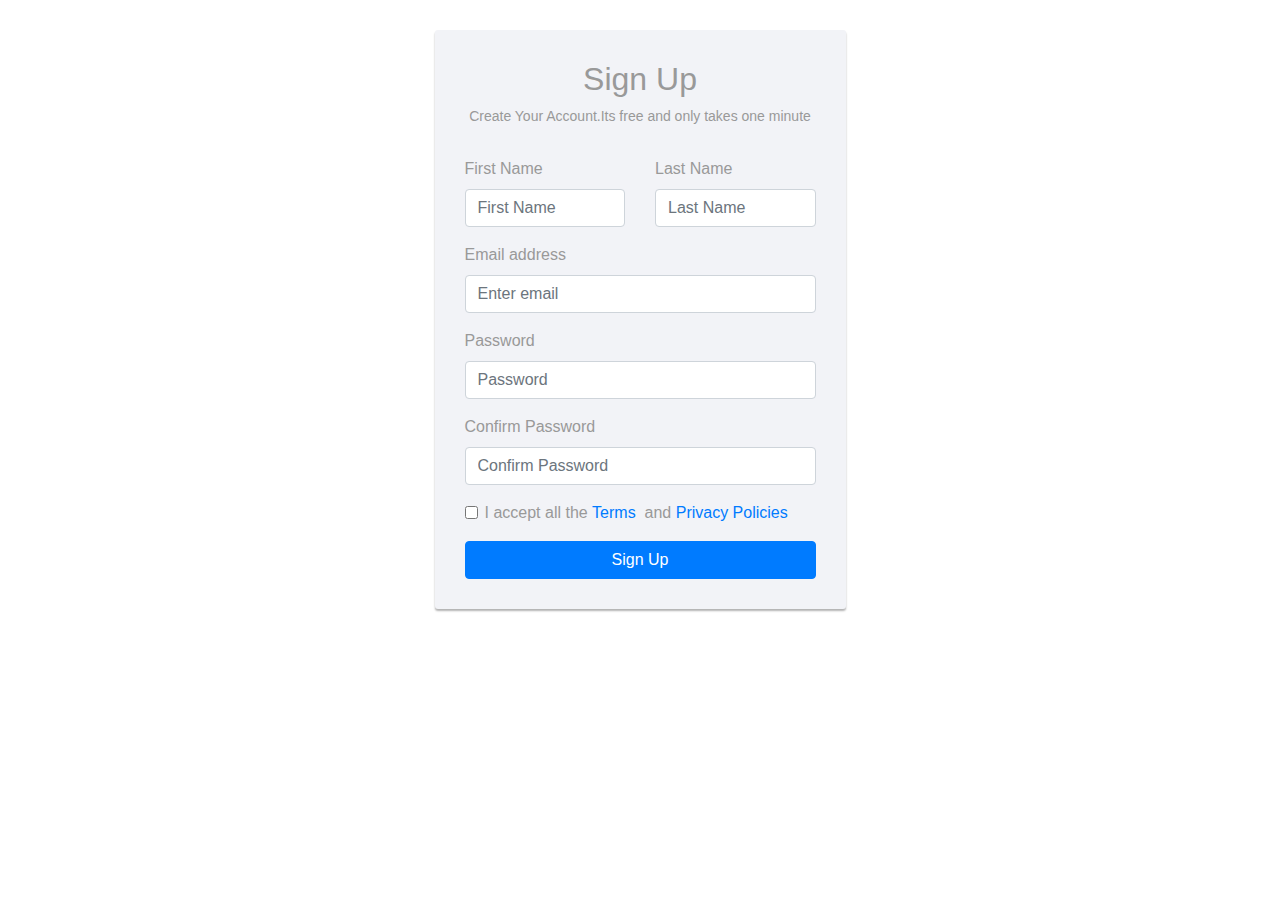
<file: form.html>
<!DOCTYPE html>
<html>
<head>
	<title></title>
	<link rel='stylesheet' href='https://stackpath.bootstrapcdn.com/bootstrap/4.4.1/css/bootstrap.min.css' integrity='sha384-Vkoo8x4CGsO3+Hhxv8T/Q5PaXtkKtu6ug5TOeNV6gBiFeWPGFN9MuhOf23Q9Ifjh' crossorigin='anonymous'>
	<link rel='stylesheet' href='https://stackpath.bootstrapcdn.com/font-awesome/4.7.0/css/font-awesome.min.css'>
	<!-- <link rel="stylesheet" type="text/css" href="landing1 page.css"> -->
	<link rel='stylesheet' type='text/css' href='style.css'>
	<script src='https://code.jquery.com/jquery-3.4.1.slim.min.js' integrity='sha384-J6qa4849blE2+poT4WnyKhv5vZF5SrPo0iEjwBvKU7imGFAV0wwj1yYfoRSJoZ+n' crossorigin='anonymous'></script>
	<script src='https://cdn.jsdelivr.net/npm/popper.js@1.16.0/dist/umd/popper.min.js' integrity='sha384-Q6E9RHvbIyZFJoft+2mJbHaEWldlvI9IOYy5n3zV9zzTtmI3UksdQRVvoxMfooAo' crossorigin='anonymous'></script>
	<script src='https://stackpath.bootstrapcdn.com/bootstrap/4.4.1/js/bootstrap.min.js' integrity='sha384-wfSDF2E50Y2D1uUdj0O3uMBJnjuUD4Ih7YwaYd1iqfktj0Uod8GCExl3Og8ifwB6' crossorigin='anonymous'></script>
	<style type="text/css">
		.signup-form {
    width: 411px;
    margin: 0 auto;
    padding: 30px 0;
}
.signup-form form{


color: #999;
    border-radius: 3px;
    margin-bottom: 15px;
    background: #f2f3f7;
    box-shadow: 0px 2px 2px rgba(0, 0, 0, 0.3);
    padding: 30px;
}
.signup-form .hint-text {
    color: #999;
    margin-bottom: 30px;
    text-align: center;
}
/*.signup-form h2:before {
    content: "";
    height: 2px;
    width: 8%;
    background: #d4d4d4;
    position: absolute;
    top: 22%;
    z-index: 0;
    margin-left: -130px;
    margin-top: -80px;
}*/
.head{
	text-align: center;

}
.hint{
    color: #999;
    margin-bottom: 30px;
    text-align: center;
    font-size: 14px;
}

	</style>
</head>
<body>
	<div class="signup-form">
<form >
  
  	<h2 class="head">Sign Up</h2>
  	<p class="hint">Create Your Account.Its free and only takes one minute</p>
  	<div class="row">
  		<div class="col-lg-6">
  	<div class="form-group">
    <label for="First Name">First Name</label>
    <input type="text" class="form-control" id="First" placeholder="First Name">
    </div>
  </div>
  <div class="col-lg-6">
  	<div class="form-group">
    <label for="Last Name">Last Name</label>
   <input type="text" class="form-control" id="Last" placeholder="Last Name">
    </div>
  </div>
</div>
  	<div class="form-group ">
    <label for="exampleInputEmail1">Email address</label>
    <input type="email" class="form-control" id="exampleInputEmail1" aria-describedby="emailHelp" placeholder="Enter email">
    <!-- <small id="emailHelp" class="form-text text-muted">We'll never share your email with anyone else.</small> -->
  </div>
  <div class="form-group">
    <label for="exampleInputPassword1">Password</label>
    <input type="password" class="form-control" id="exampleInputPassword1" placeholder="Password">
  </div>
  <div class="form-group">
    <label for="exampleConfirmPassword1"> Confirm Password</label>
    <input type="password" class="form-control" id="exampleInputPassword2" placeholder="Confirm Password">
  </div>
  <div class="form-group form-check">
    <input type="checkbox" class="form-check-input" id="exampleCheck1">
    <label class="form-check-label" for="exampleCheck1">I accept all the<span style="color:#007bff">&nbsp;Terms&nbsp;</span>&nbsp;and&nbsp;<span style="color:#007bff">Privacy Policies</span></label>
  </div>
  <button type="submit" class="btn btn-primary" style="width:100%">Sign Up</button>
</form>
</div>
</body>
</html>
</file>
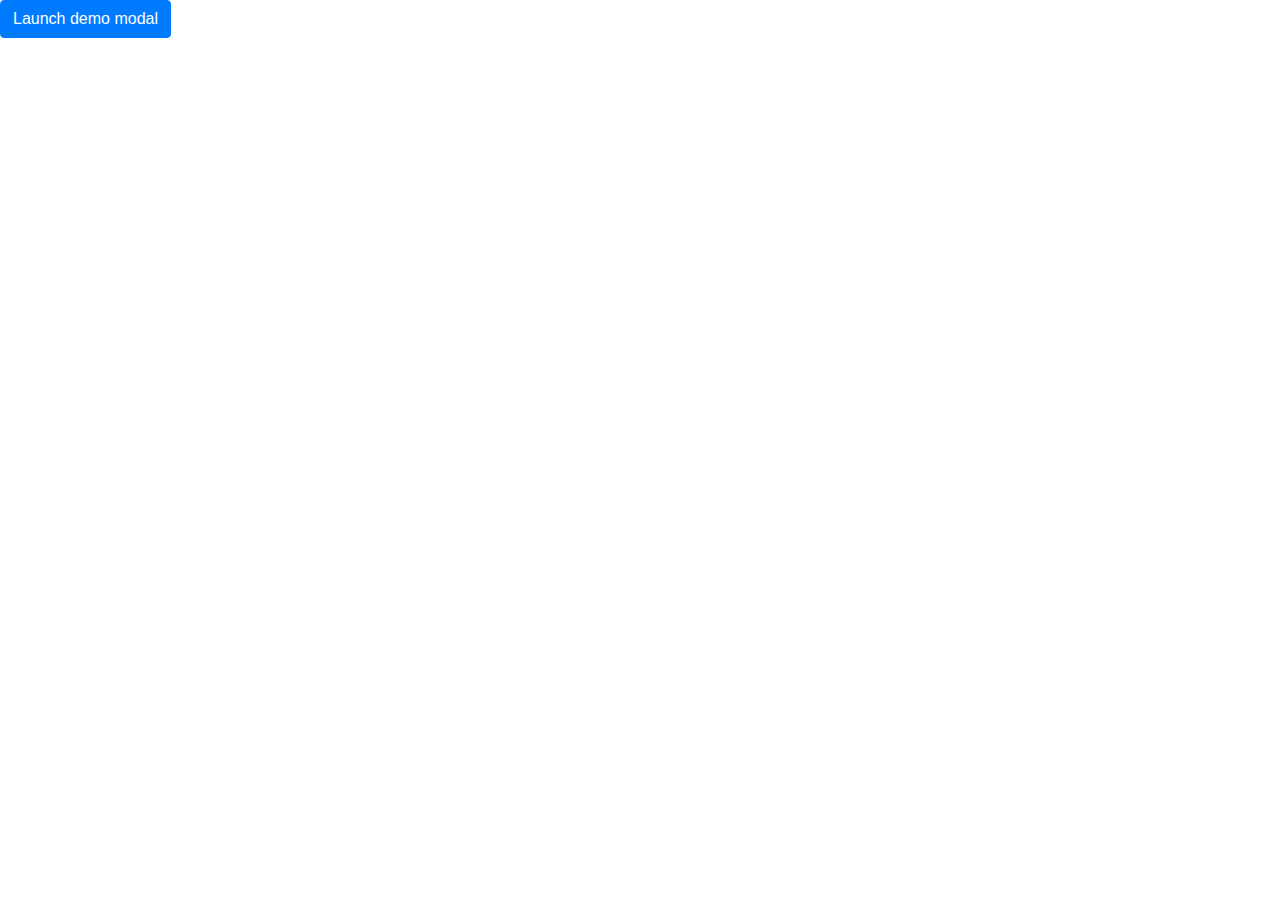
<file: form1.html>
<!DOCTYPE html>
<html>
<head>
	<title></title>
	<link rel='stylesheet' href='https://stackpath.bootstrapcdn.com/bootstrap/4.4.1/css/bootstrap.min.css' integrity='sha384-Vkoo8x4CGsO3+Hhxv8T/Q5PaXtkKtu6ug5TOeNV6gBiFeWPGFN9MuhOf23Q9Ifjh' crossorigin='anonymous'>
	<link rel='stylesheet' href='https://stackpath.bootstrapcdn.com/font-awesome/4.7.0/css/font-awesome.min.css'>
	<!-- <link rel="stylesheet" type="text/css" href="landing1 page.css"> -->
	<link rel='stylesheet' type='text/css' href='style.css'>
	<script src='https://code.jquery.com/jquery-3.4.1.slim.min.js' integrity='sha384-J6qa4849blE2+poT4WnyKhv5vZF5SrPo0iEjwBvKU7imGFAV0wwj1yYfoRSJoZ+n' crossorigin='anonymous'></script>
	<script src='https://cdn.jsdelivr.net/npm/popper.js@1.16.0/dist/umd/popper.min.js' integrity='sha384-Q6E9RHvbIyZFJoft+2mJbHaEWldlvI9IOYy5n3zV9zzTtmI3UksdQRVvoxMfooAo' crossorigin='anonymous'></script>
	<script src='https://stackpath.bootstrapcdn.com/bootstrap/4.4.1/js/bootstrap.min.js' integrity='sha384-wfSDF2E50Y2D1uUdj0O3uMBJnjuUD4Ih7YwaYd1iqfktj0Uod8GCExl3Og8ifwB6' crossorigin='anonymous'></script>
	<style type="text/css">
		.signup-form {
    width: 411px;
    margin: 0 auto;
    padding: 30px 0;
}
.signup-form form{


color: #999;
    border-radius: 3px;
    margin-bottom: 15px;
    background: #f2f3f7;
    box-shadow: 0px 2px 2px rgba(0, 0, 0, 0.3);
    padding: 30px;
}
.signup-form .hint-text {
    color: #999;
    margin-bottom: 30px;
    text-align: center;
}
/*.signup-form h2:before {
    content: "";
    height: 2px;
    width: 8%;
    background: #d4d4d4;
    position: absolute;
    top: 22%;
    z-index: 0;
    margin-left: -130px;
    margin-top: -80px;
}*/
.head{
	text-align: center;

}
.hint{
    color: #999;
    margin-bottom: 30px;
    text-align: center;
    font-size: 14px;
}
.close:hover{
 cursor: pointer;
}
	</style>

</head>
<body>
<!-- Button trigger modal -->
<button type="button" class="btn btn-primary" data-toggle="modal" data-target="#exampleModal">
  Launch demo modal
</button>

<!-- Modal -->
<div class="modal fade" id="exampleModal" tabindex="-1" role="dialog" aria-labelledby="exampleModalLabel" aria-hidden="true">
	<div class="modal-dialog" role="document">
   <!--  <div class="modal-content"> -->
	<div class="signup-form">
<form >
     <button type="button" class="close" data-dismiss="modal" aria-label="Close">
          <span aria-hidden="true">&times;</span>
        </button>
  	<h2 class="head">Sign Up</h2>
  	<p class="hint">Create Your Account.Its free and only takes one minute</p>
  	
        
        <div class="row">
  		<div class="col-lg-6">
  	<div class="form-group">
    <label for="First Name">First Name</label>
    <input type="text" class="form-control" id="First" placeholder="First Name">
    </div>
  </div>
  <div class="col-lg-6">
  	<div class="form-group">
    <label for="Last Name">Last Name</label>
   <input type="text" class="form-control" id="Last" placeholder="Last Name">
    </div>
  </div>
</div>
  	<div class="form-group ">
    <label for="exampleInputEmail1">Email address</label>
    <input type="email" class="form-control" id="exampleInputEmail1" aria-describedby="emailHelp" placeholder="Enter email">
    <!-- <small id="emailHelp" class="form-text text-muted">We'll never share your email with anyone else.</small> -->
  </div>
  <div class="form-group">
    <label for="exampleInputPassword1">Password</label>
    <input type="password" class="form-control" id="exampleInputPassword1" placeholder="Password">
  </div>
  <div class="form-group">
    <label for="exampleConfirmPassword1"> Confirm Password</label>
    <input type="password" class="form-control" id="exampleInputPassword2" placeholder="Confirm Password">
  </div>
  <div class="form-group form-check">
    <input type="checkbox" class="form-check-input" id="exampleCheck1">
    <label class="form-check-label" for="exampleCheck1">I accept all the<span style="color:#007bff">&nbsp;Terms&nbsp;</span>&nbsp;and&nbsp;<span style="color:#007bff">Privacy Policies</span></label>
  </div>
  <button type="submit" class="btn btn-primary" style="width:100%">Sign Up</button>
</form>
</div>
  
 <!--  </div> -->
  </div>    
    
</body>
</html>
</file>
<file: style.css>
/*div>div>.nav-link {
    
   color:red;
     
}*/

.carousel-control-next-icon {
    	background-image: url("img/next.png");
    }
    .carousel-control-prev-icon {
    	background-image: url("img/prev.png");
    }

.card{
			height:300px;
		}

		.card{
			box-shadow: 0 10px 20px rgba(0,0,0,0.19),0 6px 6px rgba(0,0,0,0.23);
			/*box-shadow: 5px 5px 5px 5px rgba(0, 0, 0, 0.2);*/
			/* width:17rem;*/
		}
		.card:hover{
			box-shadow: 2px 2px 2px 2px rgba(0, 0, 0, 0.2);
		}
		.checked {
			color:yellow;
		}
		.sp{

			font-size: 15px;
		}
		/*.navbar-light .navbar-nav .nav-link {
			color: black!important;
			margin-left:55px;
		}*/
		.nav-link{
			font-size: 20px;
			text-align: center;
			/*margin-left: 55px;*/
			/*color: black;*/
		}
		
		/*@media only screen and (min-width: 576){
			.card{
				height:400px;
			}
		}
		@media only screen and (min-width: 577){
			.card{
				height:400px;
			}
		}
		@media only screen and (min-width: 768){
			.card{
				height:400px;
			}
		}*/
		@media only screen and (min-width: 600px){
			.col-lg-3{
				height:332px;
			}

		}
		.carousel-indicators li{
			display: none
		}
		.navbar-light .navbar-nav .nav-link:hover {
			border-bottom: 2px solid white;
		}
		.hover-item:hover {
			border-bottom: 2px solid blue!important;
		}
		*{
   padding: 0;
   margin: 0;
   list-style: none;

}
.navbar-default{
	background: #191970;

}
.navbar-brand{
	color: white;
	font-size: 25px;
	font-weight: bold;
	float: left;
}
.nav-link{
   color: white!important;
   font-size: 25px;
   float: left;
  /* margin-left: 0px;*/
}
.side{
	margin-left: 0px!important;
}
.navbar-brand {
    
    margin-left: 10px;
}
/*.navbar-right
{
	float: right;
	margin-right: 20px;
}*/
 ul a:hover
{
	background color: #fff;
	color:#f5f5dc;
}


#carouselExampleIndicators .carousel-inner .carousel-item{
	margin-top: 0px;
	height: 400px;
	background-image: url(img/kk.gif);
	background-size: 600px;
	background-position: absolute;
}

p{
	text-align: justify;
	font-size: 18px;
}
i{
	font-size: 100px;
	color:#2196f3eb;
}
/*h5{
	color: blue;
	float: left;
}*/
h6{
  color:grey;
}
#testimonials{
  background-color: #00FF7F;
  font-size:5px;
}
.carousel-control-next-icon {
    	background-image: url("img/next.png");
    }
    .carousel-control-prev-icon {
    	background-image: url("img/prev.png");
    }

.card{
			height:300px;
			/*width:17rem;*/
		}

		.card{
			box-shadow: 0 10px 20px rgba(0,0,0,0.19),0 6px 6px rgba(0,0,0,0.23);
			/*box-shadow: 5px 5px 5px 5px rgba(0, 0, 0, 0.2);*/
			/* width:17rem;*/
		}
		.card:hover{
			box-shadow: 2px 2px 2px 2px rgba(0, 0, 0, 0.2);
		}
		.checked {
			color:yellow;
		}
		.sp{

			font-size: 15px;
		}
		.navbar-light .navbar-nav .nav-link {
			color: white;
		}
		.navbar-light .navbar-toggler  {
    
    
    border:  2px solid white;
    height:40px;
    width:50px;
    float:left;
    margin-top: 20px;
    outline:none;
}
		.nav-link{
			font-size: 20px;
			text-align: center;
			margin-left: 55px;
			/*color: black;*/
		}
		@media only screen and (max-width: 600px){
			.card{
				height:400px;
			}
			.nav-item>.nav-link{
				margin-left: 0px!important
			}
		}
		@media only screen and (min-width:774px)and (max-width: 998px){
			.card{
				/*width:14rem;*/
				height:630px;
			}
		}
		@media only screen and (min-width: 600px){
			.col-lg-3{
				height:332px;
			}


		}
		@media only screen and (max-width: 600px){
			.marg{
				margin-left: 120px!important;
			}

             .marg1{
				margin-left: 170px!important;
			}

		}
		@media only screen and (min-width: 360px) and (max-width: 450px){
			.marg{
				margin-left: 56px!important;
			}

             .marg1{
				margin-left: 97px!important;
			}

		}
		@media (min-width: 992px){
			.cont{
				margin-left: 700px!important;
				width:200px!important;
			}
		}
		/*@media (min-width: 992px){
           .navbar-expand-lg .navbar-nav {
		*/
    /*-ms-flex-direction: row;
    flex-direction: row;*/
   /* margin-left: 850px;*/
    /*margin-right: 20px;*/
    /*padding: 8px;*/
/*}
*/.navbar-expand-lg .navbar-nav .nav-link {
    padding-right: 0.5rem;
    padding-left: 1.5rem;
}
}

		/*@media only screen and  (max-width: 450px){
			.nav-link{
				font-size: 33px;
			}
			.cont{
				margin-left: 15px
			}
			.navbar-brand{
				margin-left: 15px;
			}
			



		}*/
		.carousel-indicators li{
			display: none
		}
/*		.navbar-light .navbar-nav .nav-link:hover {
			border-bottom: 2px solid blue;
		}
		.navbar-light .bg-light .navbar-nav .nav-link:hover {
			border-bottom: 2px solid blue;
		}*/
/*
.feed{
	color:blue;
}
.btn-outline-primary {
    color: #2196f3eb;
    border-color:#2196f3eb;
    border: 4px solid #2196f3eb;

}

.btn-outline-primary:hover {
    color: #fff;
    background-color: #2196f3eb;
    border-color: #2196f3eb ;
}
.img-fluid{
	max-width:103%;
}
.btn-light:hover{
	background-color: white;
	color:#2196f3eb;
}
.w-100 {
    width: 40%;
    height: 250px;
}
.w-1001{
	width: 20%;
    height: 250px;
    padding:20px;
}

*/
.circle {
/*  height: 150px;
  width: 150px;
  background-color: #555;
  border-radius: 50%;
  width: 100%; */
      border-radius: 50%;
      overflow: hidden;
      object-fit: cover;
      width:150px;
    height:150px;
      background-color: #555;
}
  .ii
  {
  text-align: center;
  background-image: url("img/join.jpg");
  background-size: 900px;
  }

  .jj
  {
  text-align: center;
  background-color: #2c3e50;
  }

p{
    text-align: center;
}
  h3
  {
    color: #A9A9A9;
  }

h1{
  color:white;
}
button{
  background-color:#808080;
  font-size: 20px;
  padding: 2px 4px;
}

  .kk
  {
      text-align: center;
    background-color: #2c3e50;


  }

  #footer
  {
    text-decoration-color: black;
  }
	
	/*	.signup-form {
    width: 411px;
    margin: 0 auto;
    padding: 30px 0;
}*/
.signup-form form{


color: #999;
    border-radius: 3px;
    margin-bottom: 15px;
    background: #f2f3f7;
    box-shadow: 0px 2px 2px rgba(0, 0, 0, 0.3);
    padding: 30px;
}
.signup-form .hint-text {
    color: #999;
    margin-bottom: 30px;
    text-align: center;
}
/*.signup-form h2:before {
    content: "";
    height: 2px;
    width: 8%;
    background: #d4d4d4;
    position: absolute;
    top: 22%;
    z-index: 0;
    margin-left: -130px;
    margin-top: -80px;
}*/
.head{
	text-align: center;

}
.hint{
    color: #999;
    margin-bottom: 30px;
    text-align: center;
    font-size: 14px;
}
.close:hover{
 cursor: pointer;
}
.link{
			color:black!important;
		}
		.link:hover{
			border-bottom: 2px solid blue!important;
				}
	
.modal-content {
    position: relative;
    display: -ms-flexbox;
    display: flex;
    -ms-flex-direction: column;
    flex-direction: column;
    width:100%;
    pointer-events: auto;
    background-color: #f2f3f7;
    background-clip: content-box;
    height: 177%;
    border: 1px solid rgba(0,0,0,.2);
    border-radius: 0.3rem;
    outline: 0;
}
</file>
